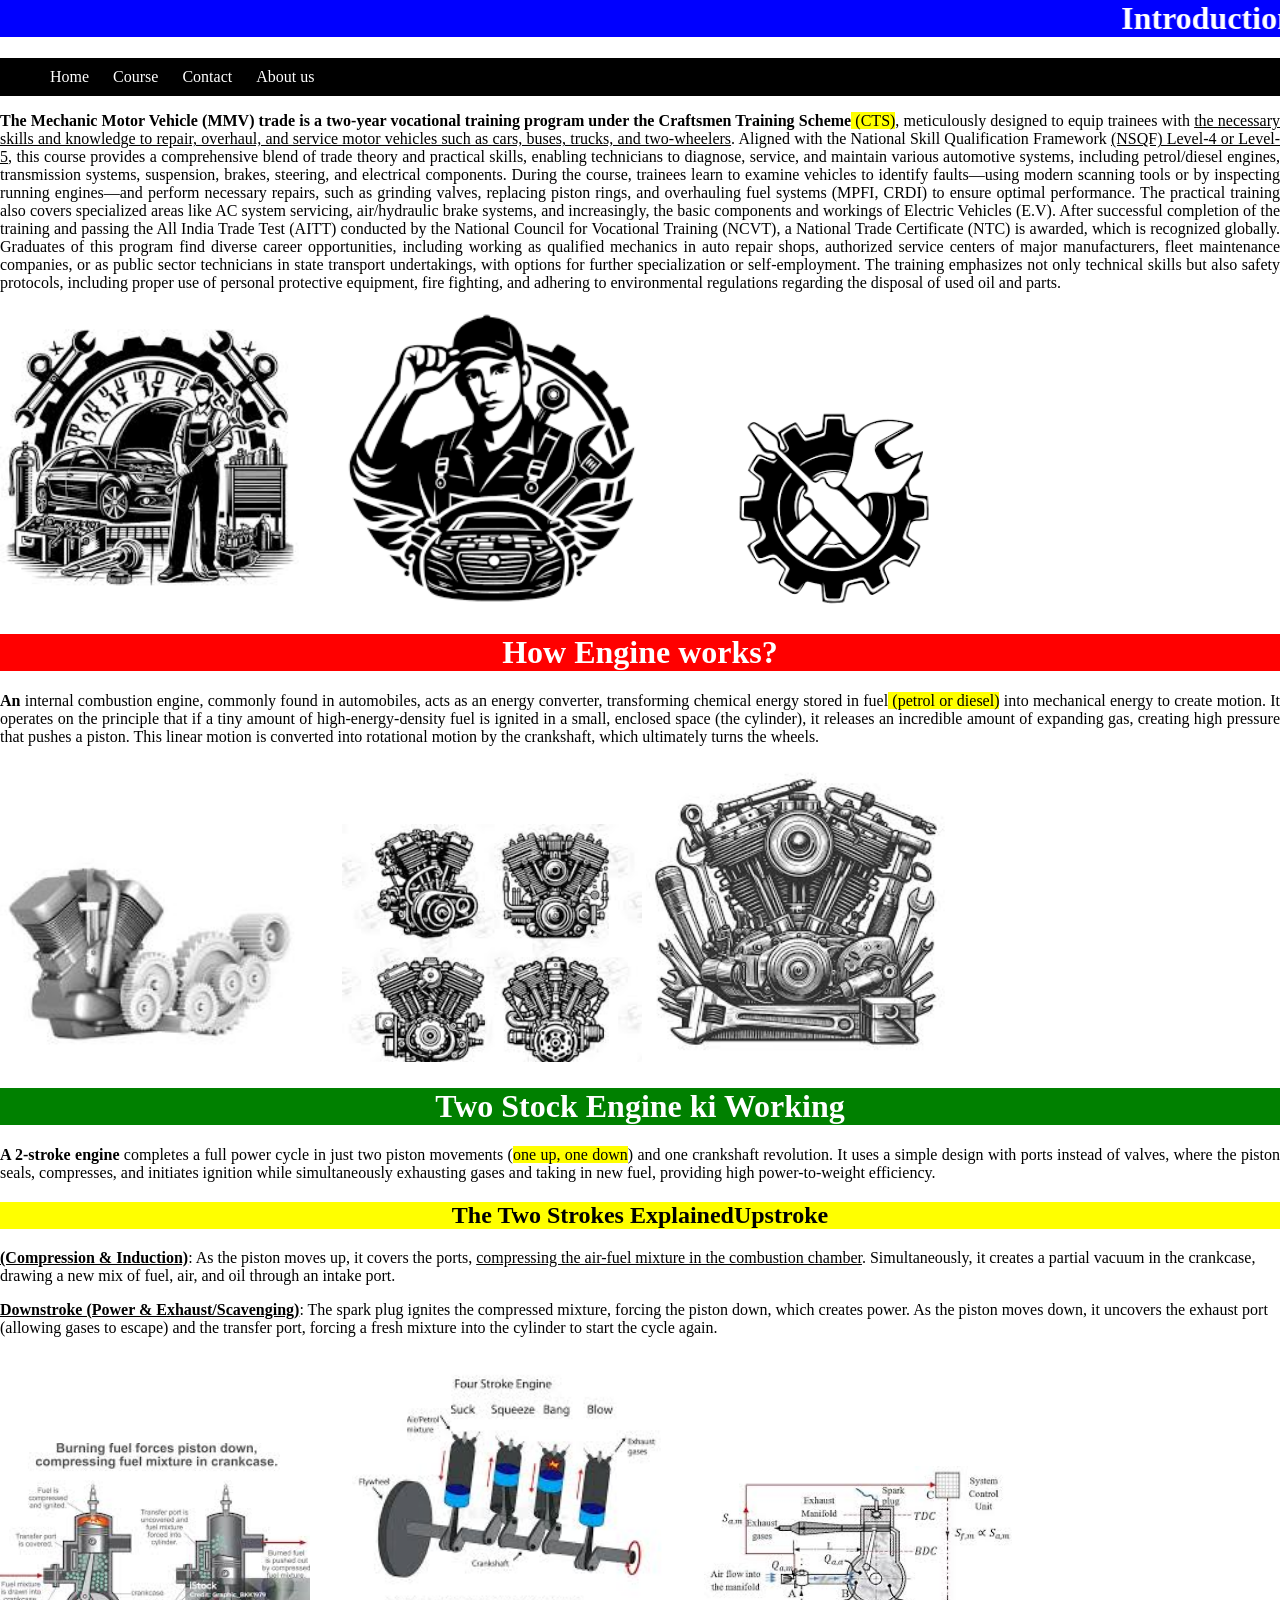
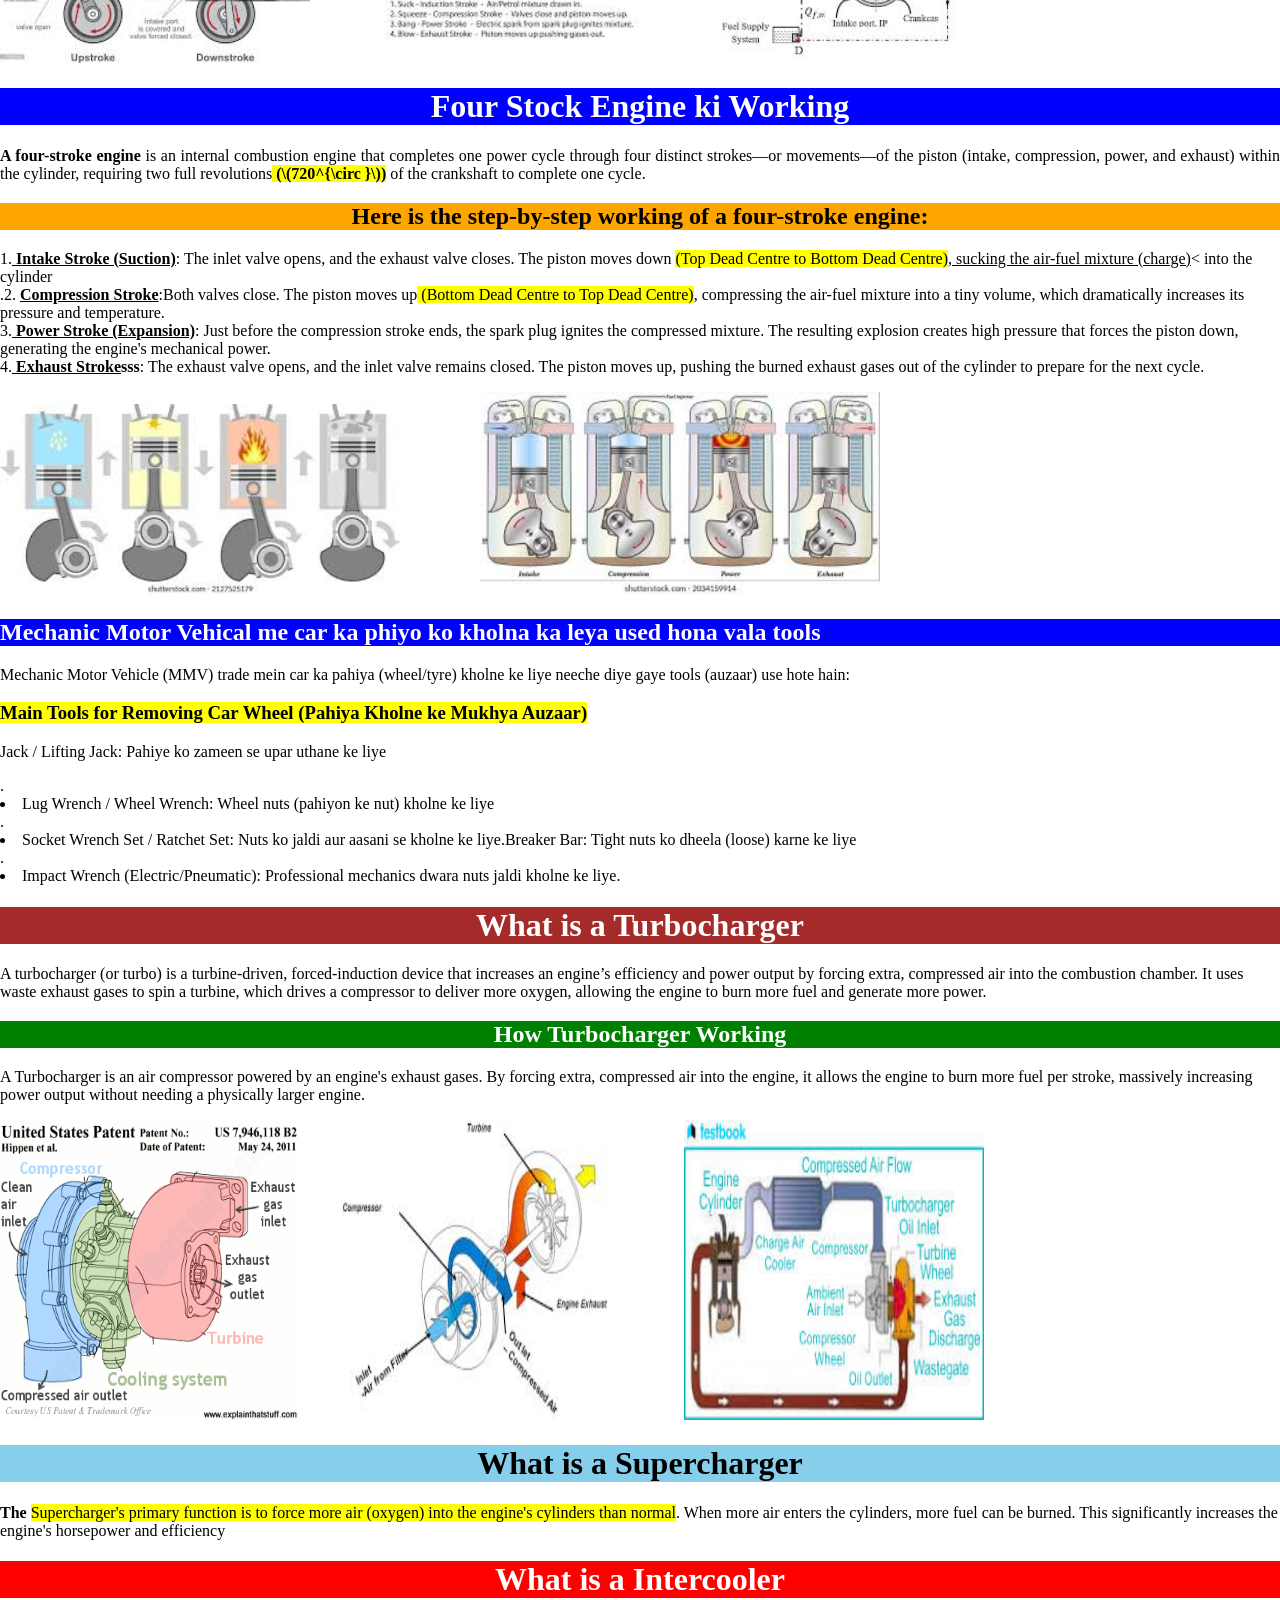
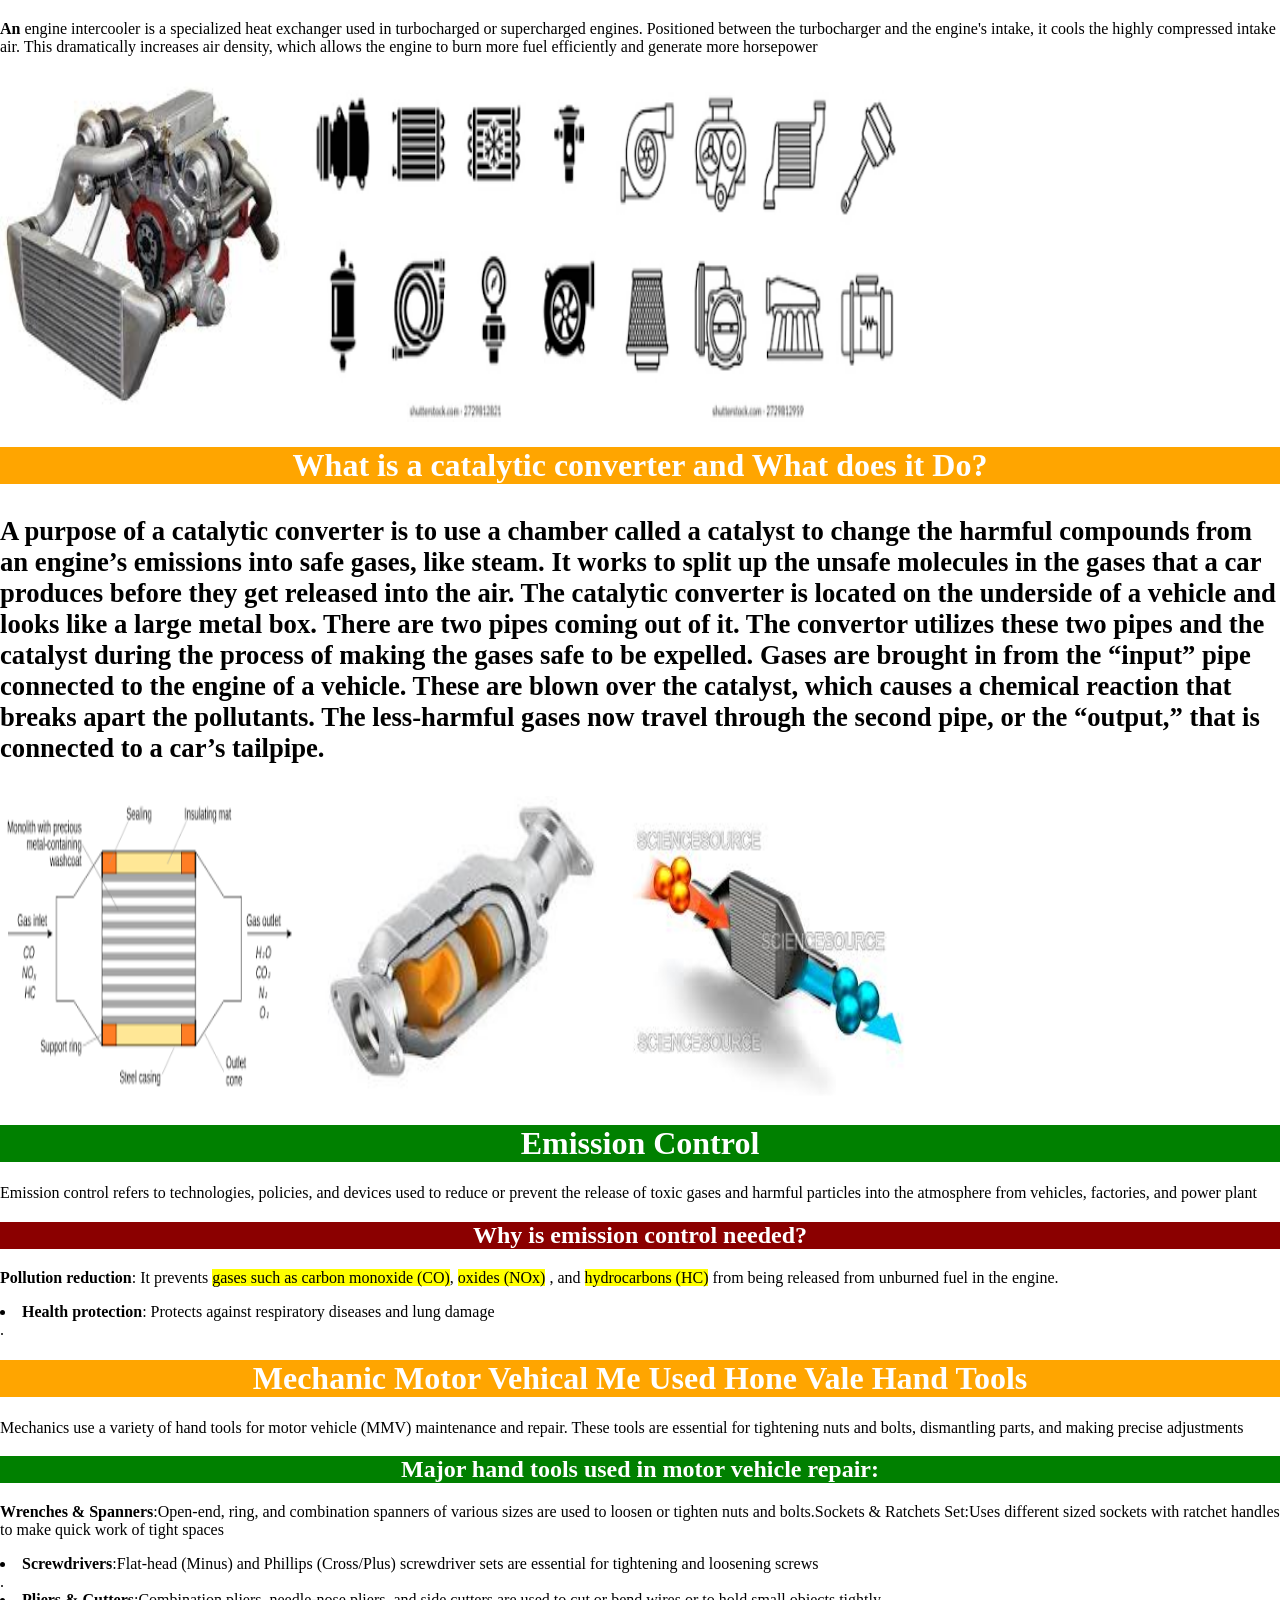
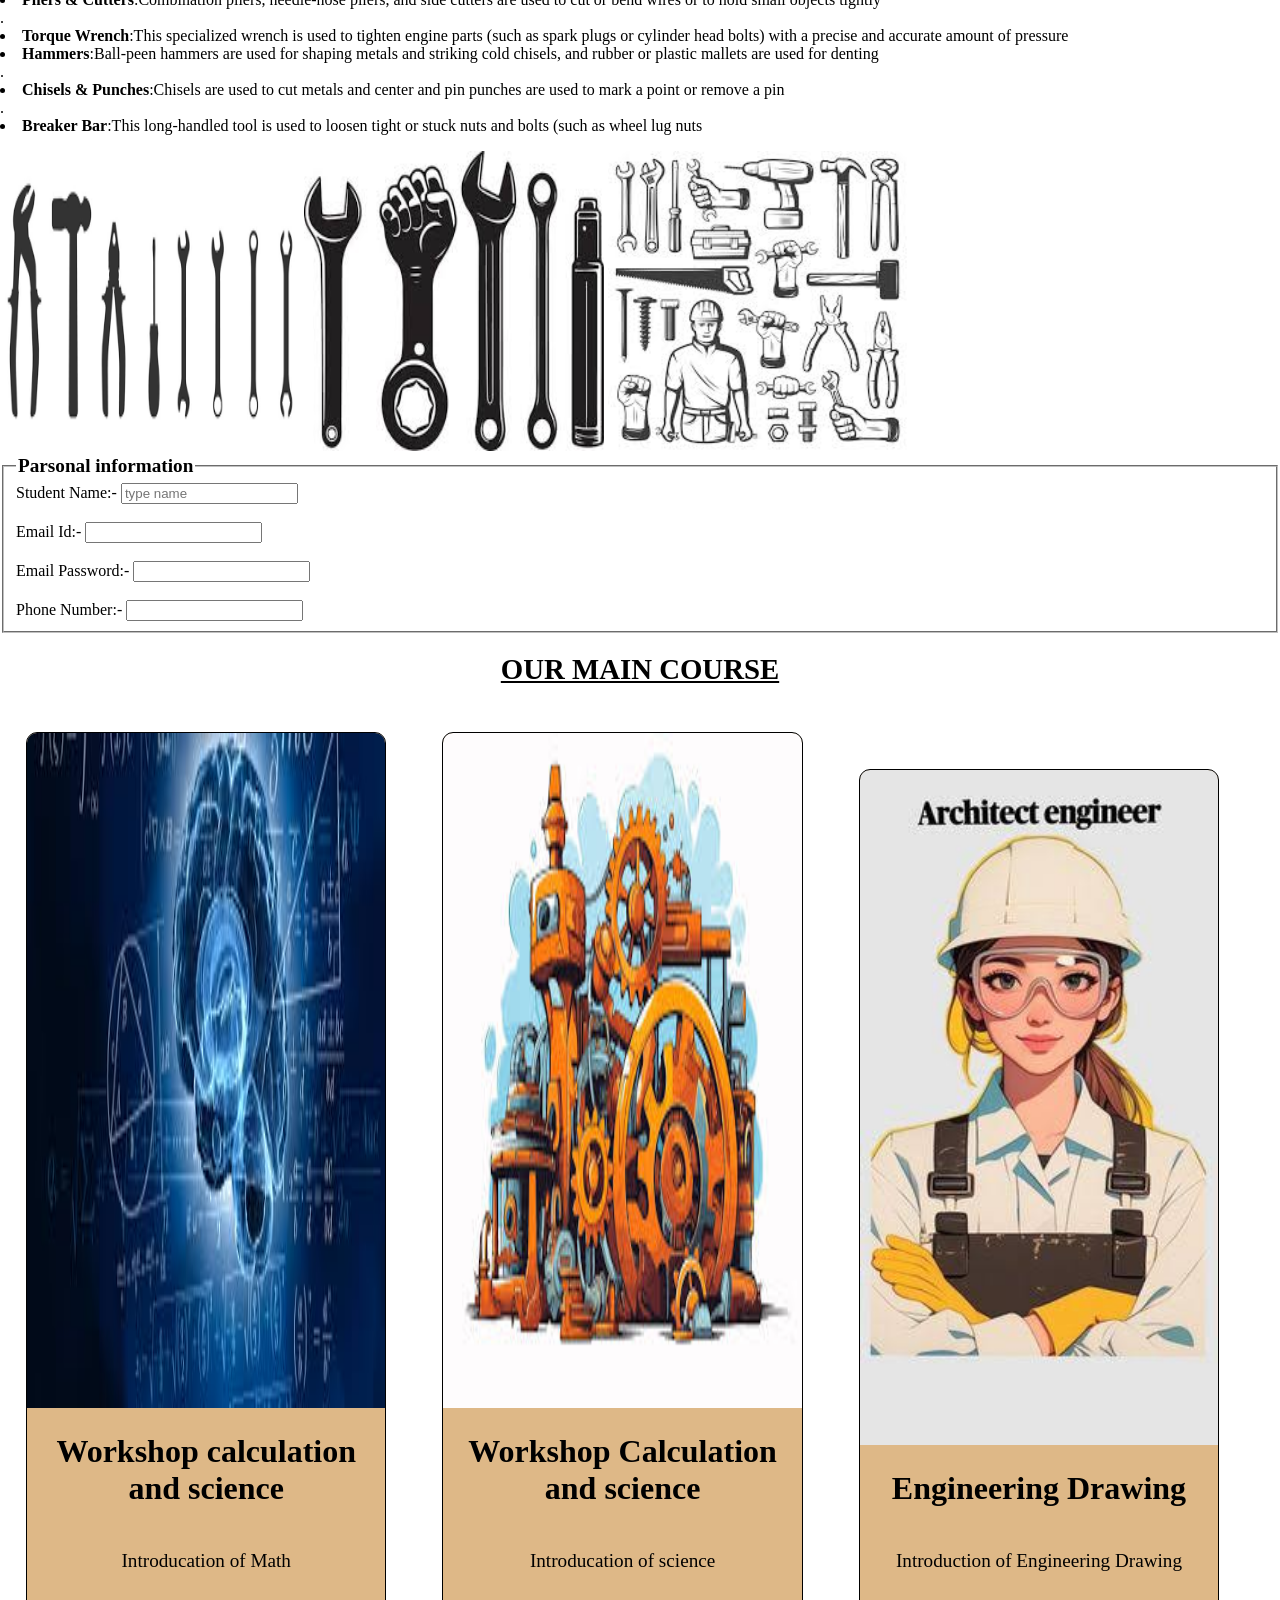
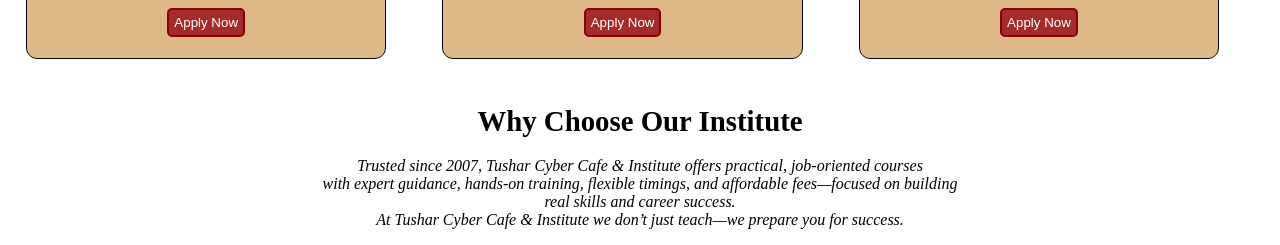
<file: index.html>
<html>
<head>
                   <title>Mechanic Motor Vehical (M.M.V)</title>

       <link rel="stylesheet" type="text/css" href="abd.css">
       <link rel="stylesheet" type="text/css" href="Rbc.css">
       
       

       

</head>
<body>
       <h1 align="center" style=" background-color:blue; color: white"><marquee>Introduction Mechanic Motor Vehical</marquee></h1>

     <ul>
         <li>Home </li>
         <li>Course
            <div class="dropdown">
                <ul>
                    <li> Spoken
                        <div class="dropdown5">
                          <ul>
                            <li> <a href="hindi.html" style="color:white; text-decoration: none;">Hindi</a></li>
                            <li><a href="english.html" style="color:white; text-decoration: none;"> English </a></li>
                              


                          </ul>  
                        </div>




                    </li>
                    <li>Workshop Calculation and Seience
                      <div class="dropdown1">
                            <ul>
                                <li> <a href="math.html" style="color: white; text-decoration: none;"> Math </a></li>
                                <li> <a href="science.html" style="color: white; text-decoration: none;"> Science</a></li>
                                
                            </ul>
                            
                        </div>
                    </li>
                    <li>Engineering Drawing
                     <div class="dropdown2">
                        <ul>
                            <li> <a href= "Drawing.html" style="color: white; text-decoration: none;"> Lines </a></li>
                            
                            
                        </ul> 
                     </div>

                    </li>
                </ul>
            </div>
        </li>
            <li>Contact
                <div class="dropdown3">
                    <ul>
                       <li><a href="contact.html" style="color :white; text-decoration: none;"> Contact</a></li>

                            </ul>
                        </div>
                    </li>
                        


            
              
        <li> <a href="about.html" style="color: white; text-decoration: none;">About us </a></li>
      </ul>

<p align="justify"><b>The Mechanic Motor Vehicle (MMV) trade is a two-year vocational training program under the Craftsmen Training Scheme</b><mark> (CTS)</mark>, meticulously designed to equip trainees with <u>the necessary skills and knowledge to repair, overhaul, and service motor vehicles such as cars, buses, trucks, and two-wheelers</u>. Aligned with the National Skill Qualification Framework <u>(NSQF) Level-4 or Level-5</u>, this course provides a comprehensive blend of trade theory and practical skills, enabling technicians to diagnose, service, and maintain various automotive systems, including petrol/diesel engines, transmission systems, suspension, brakes, steering, and electrical components. During the course, trainees learn to examine vehicles to identify faults—using modern scanning tools or by inspecting running engines—and perform necessary repairs, such as grinding valves, replacing piston rings, and overhauling fuel systems (MPFI, CRDI) to ensure optimal performance. The practical training also covers specialized areas like AC system servicing, air/hydraulic brake systems, and increasingly, the basic components and workings of Electric Vehicles (E.V). After successful completion of the training and passing the All India Trade Test (AITT) conducted by the National Council for Vocational Training (NCVT), a National Trade Certificate (NTC) is awarded, which is recognized globally. Graduates of this program find diverse career opportunities, including working as qualified mechanics in auto repair shops, authorized service centers of major manufacturers, fleet maintenance companies, or as public sector technicians in state transport undertakings, with options for further specialization or self-employment. The training emphasizes not only technical skills but also safety protocols, including proper use of personal protective equipment, fire fighting, and adhering to environmental regulations regarding the disposal of used oil and parts.</p>
      
<img src="mechanic1.jpg" hight="300px" width="300px" style="margin-lift:1cm;margin-right:1cm;">

<img src="mechanic2.png" hight="300px" width="300px" style="margin-lift:1cm;margin-right:1cm;">

<img src="mechanic3.png" higth="300px" width="300px"style="margin-lift:1cm;margin-right:1cm;">

<h1 align="center" style=" background-color: red; color:white">How Engine works?</h1>



<p align="justify"><b>An</b> internal combustion engine, commonly found in automobiles, acts as an energy converter, transforming chemical energy stored in fuel<mark> (petrol or diesel)</mark> into mechanical energy to create motion. It operates on the principle that if a tiny amount of high-energy-density fuel is ignited in a small, enclosed space (the cylinder), it releases an incredible amount of expanding gas, creating high pressure that pushes a piston. This linear motion is converted into rotational motion by the crankshaft, which ultimately turns the wheels.</p>

<img src="engine1.jpg" hight="300px" width="300px" style="margin-lift:1cm;margin-right:1cm;">

<img src="engine.jpg" hight="300px" width="300px"style="margin-lift:1cm;margine-right:1cm;">

<img src="engine3.jpg" hight="300px" width="300px"style="margin-lift:1cm;margin-right:1cm;">

<mark><h1 align="center"style="background-color: green;color:white">Two Stock Engine ki Working</h1></mark>

<p align="justify"><b>A 2-stroke engine</b> completes a full power cycle in just two piston movements (<mark>one up, one down</mark>) and one crankshaft revolution. It uses a simple design with ports instead of valves, where the piston seals, compresses, and initiates ignition while simultaneously exhausting gases and taking in new fuel, providing high power-to-weight efficiency.</p>

<h2 align="center"style="background-color:yellow; color: black"><b>The Two Strokes ExplainedUpstroke</b></h2>

<p><b> <u>(Compression & Induction)</u></b>: As the piston moves up, it covers the ports, <u>compressing the air-fuel mixture in the combustion chamber</u>. Simultaneously, it creates a partial vacuum in the crankcase, drawing a new mix of fuel, air, and oil through an intake port.</p>
<p><b><u>Downstroke (Power & Exhaust/Scavenging)</u></b>: The spark plug ignites the compressed mixture, forcing the piston down, which creates power. As the piston moves down, it uncovers the exhaust port (allowing gases to escape) and the transfer port, forcing a fresh mixture into the cylinder to start the cycle again.</p>

<img src="stock1.jpg" hight="310px" width="310px"style="margin-lift:1cm;margin-right:1cm;">

<img src="stock2.jpg" hight="310px" width="310px"style="margin-lift:1cm;margin-right:1cm;">

<img src="stock3.jpg" hight="310px" width="310px"style="margin-lift:1cm;margin-right:1cm;">

<h1 align="center" style="background-color:blue; color:white">Four Stock  Engine ki  Working</h1>

<p align="justify"><b>A four-stroke engine</b> is an internal combustion engine that completes one power cycle through four distinct strokes—or movements—of the piston (intake, compression, power, and exhaust) within the cylinder, requiring two full revolutions<b><mark> (\(720^{\circ }\))</b></mark> of the crankshaft to complete one cycle.</p>

<h2 align="center" style=" background-color:orange; color:black"><b>Here is the step-by-step working of a four-stroke engine:</b></h2>

<p>1.<b><u> Intake Stroke (Suction)</u></b>: The inlet valve opens, and the exhaust valve closes. The piston moves down <mark>(Top Dead Centre to Bottom Dead Centre)</mark>,<u> sucking the air-fuel mixture (charge)</u>< into the cylinder<br>.2.<b> <u>Compression Stroke</u></b>:Both valves close. The piston moves up<mark> (Bottom Dead Centre to Top Dead Centre)</mark>, compressing the air-fuel mixture into a tiny volume, which dramatically increases its pressure and temperature.<br>3.<b><u> Power Stroke (Expansion)</u></b>: Just before the compression stroke ends, the spark plug ignites the compressed mixture. The resulting explosion creates high pressure that forces the piston down, generating the engine's mechanical power.<br>4.<b><u> Exhaust Stroke</u>sss</b>: The exhaust valve opens, and the inlet valve remains closed. The piston moves up, pushing the burned exhaust gases out of the cylinder to prepare for the next cycle.</p>


<!--image ka bich me space dene ke liye-->


<img src="four1.jpg" hight="350px" width="400px" style="margin-lift:2cm ; margin-right:2cm">

<img src="four2.jpg" hight="350px" width="400px" style="margin-lift:2cm ; margin-right:2cm">

<h2 style="background-color:blue ; color:white";>Mechanic Motor Vehical me car ka phiyo ko kholna ka leya used hona vala tools</h2>


<p>Mechanic Motor Vehicle (MMV) trade mein car ka pahiya (wheel/tyre) kholne ke liye neeche diye gaye tools (auzaar) use hote hain:</p>
<h3><mark>Main Tools for Removing Car Wheel (Pahiya Kholne ke Mukhya Auzaar)</mark></h3>

<p>Jack / Lifting Jack: Pahiye ko zameen se upar uthane ke liye</p>.
<br><li>Lug Wrench / Wheel Wrench: Wheel nuts (pahiyon ke nut) kholne ke liye</li>.<li>Socket Wrench Set / Ratchet Set: Nuts ko jaldi aur aasani se kholne ke liye.Breaker Bar: Tight nuts ko dheela (loose) karne ke liye</li>.<li>Impact Wrench (Electric/Pneumatic): Professional mechanics dwara nuts jaldi kholne ke liye.</li>


<h1 align="center"style="background-color:brown; color:white";> What is a Turbocharger</h1>

<p>A turbocharger (or turbo) is a turbine-driven, forced-induction device that increases an engine’s efficiency and power output by forcing extra, compressed air into the combustion chamber. It uses waste exhaust gases to spin a turbine, which drives a compressor to deliver more oxygen, allowing the engine to burn more fuel and generate more power.</p>

<h2 align="center" style="background-color:green; color:white";> How Turbocharger Working </h2>

<p>A Turbocharger is an air compressor powered by an engine's exhaust gases. By forcing extra, compressed air into the engine, it allows the engine to burn more fuel per stroke, massively increasing power output without needing a physically larger engine.</p>

<img src="tarbo1.png" height="300px"width="300px" style="margin-lift:1cm; margin-right:1cm;">

<img src="tarbo2.jpg" height="300px" width="300px" style="margin-lift:1cm; margin-right:1cm;">

<img src="tarbo3.jpg"height="300px"width="300px"  style="margin-lift:1cm;margin-right:1cm;">

<h1 align="center" style="background-color:skyblue;color:black;"> What is a Supercharger</h1>

<p><b>The</b> <mark>Supercharger's primary function is to force more air (oxygen) into the engine's cylinders than normal</mark>. When more air enters the cylinders, more fuel can be burned. This significantly increases the engine's horsepower and efficiency</p>



                   <h1 align="center" style=" background-color:red; color:white";> What is a Intercooler </h1>
                    <p><b>An </b>engine intercooler is a specialized heat exchanger used in turbocharged or supercharged engines. Positioned between the turbocharger and the engine's intake, it cools the highly compressed intake air. This dramatically increases air density, which allows the engine to burn more fuel efficiently and generate more horsepower</P>
<img src="inter1.jpg" height="350px" width="300px" style ="margen-left:3cm; margen-right:3cm;">

<img src="inter3.png" height="350px" width="300px" style="margen-left:3cm; margen-right:3cm;">

<img src="inter4.png" height="350px" width="300px" style="margen-left:3cm;margen-right:3cm;">

<h1 align="center" style="background-color:orange; color:white;">What is a catalytic converter and What does it Do?<h1>

<p><small>A purpose of a catalytic converter is to use a chamber called a catalyst to change the harmful compounds from an engine’s emissions into safe gases, like steam. It works to split up the unsafe molecules in the gases that a car produces before they get released into the air.

The catalytic converter is located on the underside of a vehicle and looks like a large metal box. There are two pipes coming out of it. The convertor utilizes these two pipes and the catalyst during the process of making the gases safe to be expelled.

Gases are brought in from the “input” pipe connected to the engine of a vehicle. These are blown over the catalyst, which causes a chemical reaction that breaks apart the pollutants. The less-harmful gases now travel through the second pipe, or the “output,” that is connected to a car’s tailpipe.</small></p>
<img src="catal4.png" height="300px" width="300px" style="margen-left:3cm; margen-right:3cm;">

<img src="catal2.jpg" height="300px" width="300px" style="margen-left:3cm; margen-right:3cm;">

<img src="catal3.jpg" height="300px" width="300px" style="margen-left:3cm; margen-right:3cm;">

<h1 align="center" style="background-color:green; color: white;"> Emission Control</h1>

<p>Emission control refers to technologies, policies, and devices used to reduce or prevent the release of toxic gases and harmful particles into the atmosphere from vehicles, factories, and power plant</p>
<h2 align="center" style="background-color: darkred; color: white;">Why is emission control needed?</h2>

<p> 
<b>Pollution reduction</b>: It prevents <mark> gases such as carbon monoxide (CO)</mark>, <mark> oxides (NOx)</mark> , and <mark> hydrocarbons (HC)</mark> from being released from unburned fuel in the engine.<li><b>Health protection</b>: Protects against respiratory diseases and lung damage</li>.</p>

<h1 align="center" style="background-color:orange; color: white;">Mechanic Motor Vehical Me Used Hone Vale Hand Tools</h1>

<p>Mechanics use a variety of hand tools for motor vehicle (MMV) maintenance and repair. These tools are essential for tightening nuts and bolts, dismantling parts, and making precise adjustments</p>

<h2 align="center" style="background-color:green; color: white;">Major hand tools used in motor vehicle repair:</h2>

<p>
<b>Wrenches & Spanners</b>:Open-end, ring, and combination spanners of various sizes are used to loosen or tighten nuts and bolts.Sockets & Ratchets Set:Uses different sized sockets with ratchet handles to make quick work of tight spaces
<li><b>Screwdrivers</b>:Flat-head (Minus) and Phillips (Cross/Plus) screwdriver sets are essential for tightening and loosening screws</li>.
<li><b>Pliers & Cutters</b>:Combination pliers, needle-nose pliers, and side cutters are used to cut or bend wires or to hold small objects tightly</li>.
<li><b>Torque Wrench</b>:This specialized wrench is used to tighten engine parts (such as spark plugs or cylinder head bolts) with a precise and accurate amount of pressure</li>
<li><b>Hammers</b>:Ball-peen hammers are used for shaping metals and striking cold chisels, and rubber or plastic mallets are used for denting</li>.
<li><b>Chisels & Punches</b>:Chisels are used to cut metals and center and pin punches are used to mark a point or remove a pin</li>.
<li><b>Breaker Bar</b>:This long-handled tool is used to loosen tight or stuck nuts and bolts (such as wheel lug nuts</li>
</p>
<img src="tool1.png" height="300px" width="300px" style="margen-left:3cm; margen-right:3cm">


<img src="tool2.jpg" height="300px" width="300px" style="margen-left:3cm; margen-right:3cm">

<img src="tool3.jpg" height="300px" width="300px" style="margen-left:3cm; margen-right:3cm">


  <form>

    <fieldset>
        
        <legend><b><big> Parsonal information</big></b></legend>
        Student Name:-
    <input type="text" name="Student Name"  placeholder="type name"><br><br>
        Email Id:- 
    <input type="email" name=" Student email"><br><br>
        Email Password:-
    <input type="Password" name=" email Password"><br><br>
        Phone Number:-
    <input type="number" name="contact number">

    </fieldset>
    
   </form>

      <h2 align="center"><big> <u>OUR MAIN COURSE</u></big></h2>
  <div class="Cards">
        <div>
          <div class="image">
            <img src="calculation1.jpg">
          </div>
                <div class="title">
                  <h1>Workshop calculation  and science</h1>
              </div>
                    <div class="des">
                <p><big> Introducation of Math</big></p>
            <button> <a href="math.html" target="blank" style="color: white; text-decoration: none;" > Apply Now </a></button>
        
                  </div>
                 </div>
          </div>

      
     

<!--commnet--> 
      
      
      <div class="Cards">
          <div class="image">
            <img src="science2.jpg">
          </div>
                <div class="title">
                  <h1>Workshop Calculation and science</h1>
              </div>
                    <div class="des">
                    <p><big>Introducation of   science</big></p>

                    <!--basic page-->

                <button><a href="science.html" target="blank"style="color: white; text-decoration: none;" >Apply Now</a> </button>
        
                    </div>
        
          </div>
      </div>



<!--comment-->



      <div class="Cards">
          <div class="image">
            <img src="Drawing1.jpg">
          </div>
                <div class="title">
                  <h1>Engineering Drawing</h1>
              </div>
                    <div class="des">
                <p><big>Introduction of Engineering Drawing</big></p>
            <button><a href="Drawing.html" target="blank"style="color: white; text-decoration: none;" >Apply Now</a></button>
        
                </div>
          </div>
      </div>
  

            <h2 align="center"><big>Why Choose Our Institute</big></h2>
              <p align="center"><i>Trusted since 2007, Tushar Cyber Cafe & Institute offers practical, job-oriented courses <br>with expert guidance, hands-on training, flexible timings, and affordable fees—focused on building <br>real skills and career success.
                  <br>
        At Tushar Cyber Cafe & Institute

         we don’t just teach—we prepare you for success.
</i>
</p> 








</body>

</html>
</file>
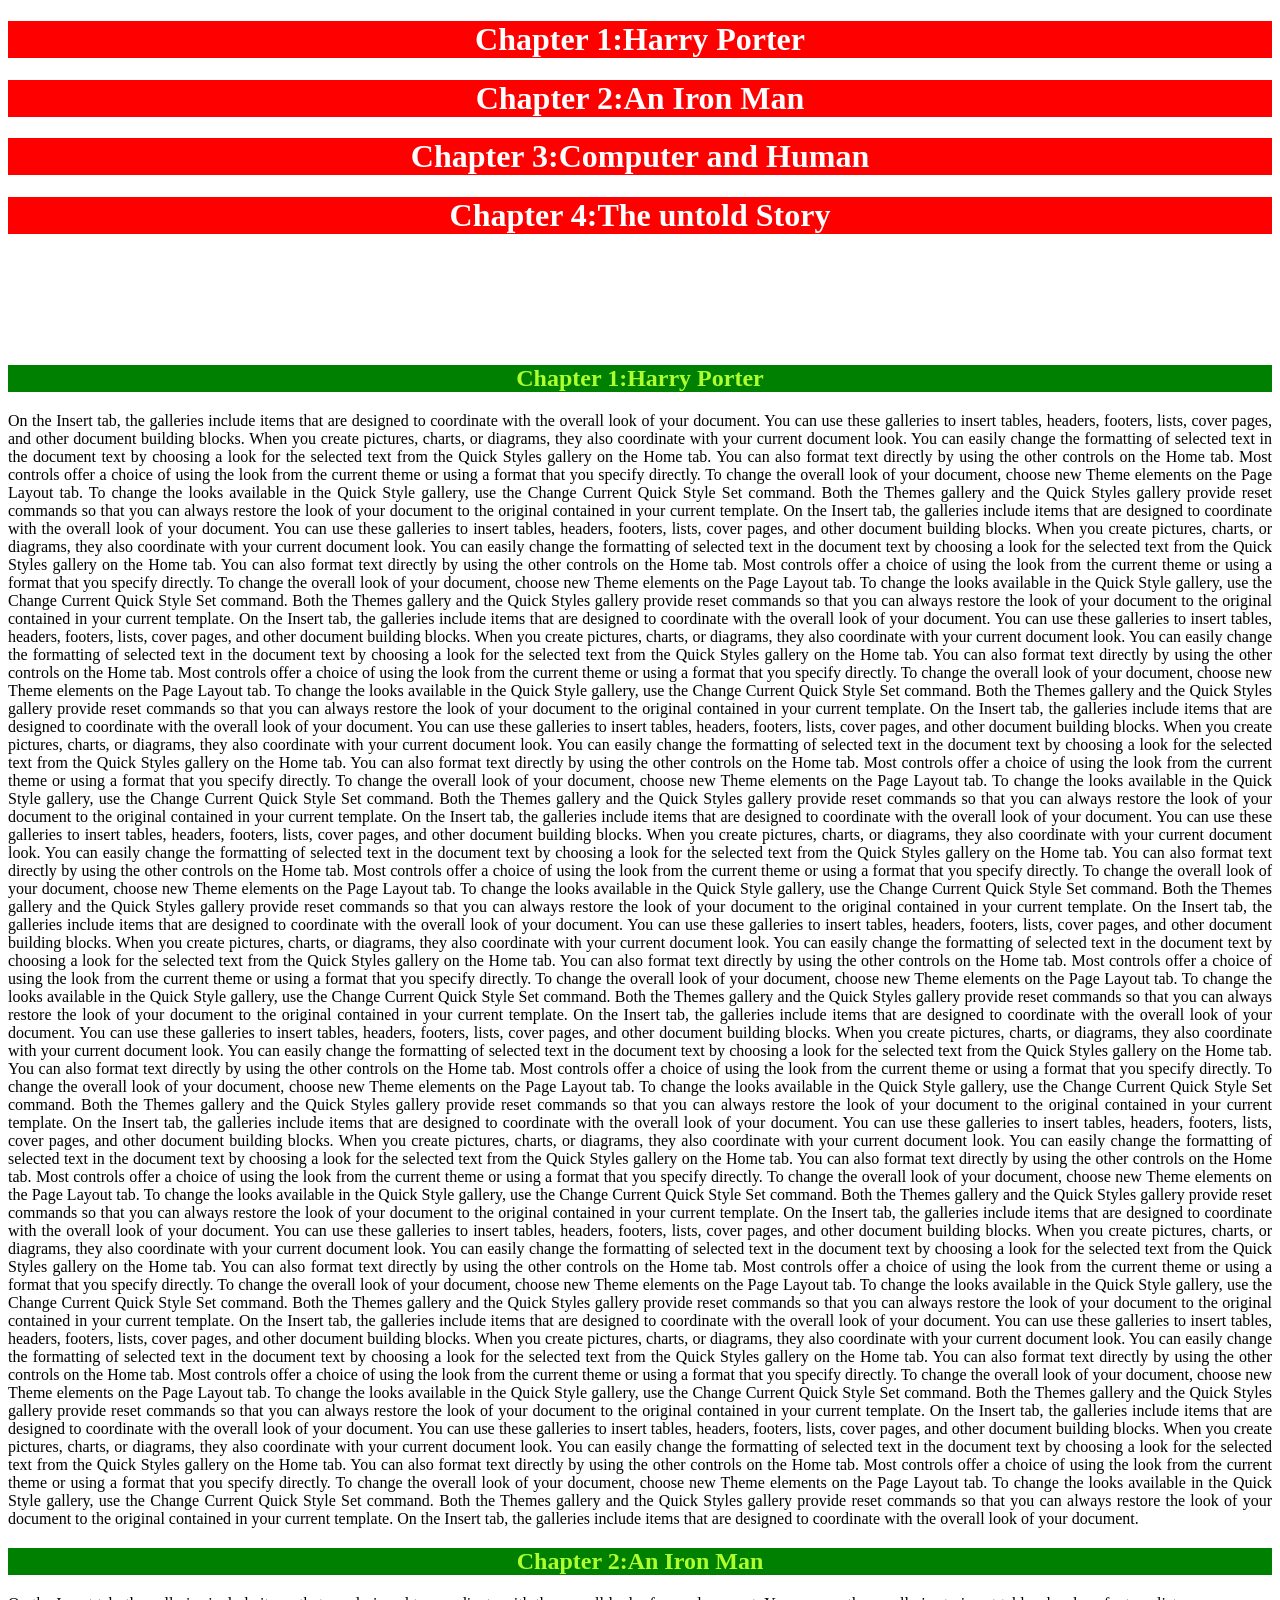
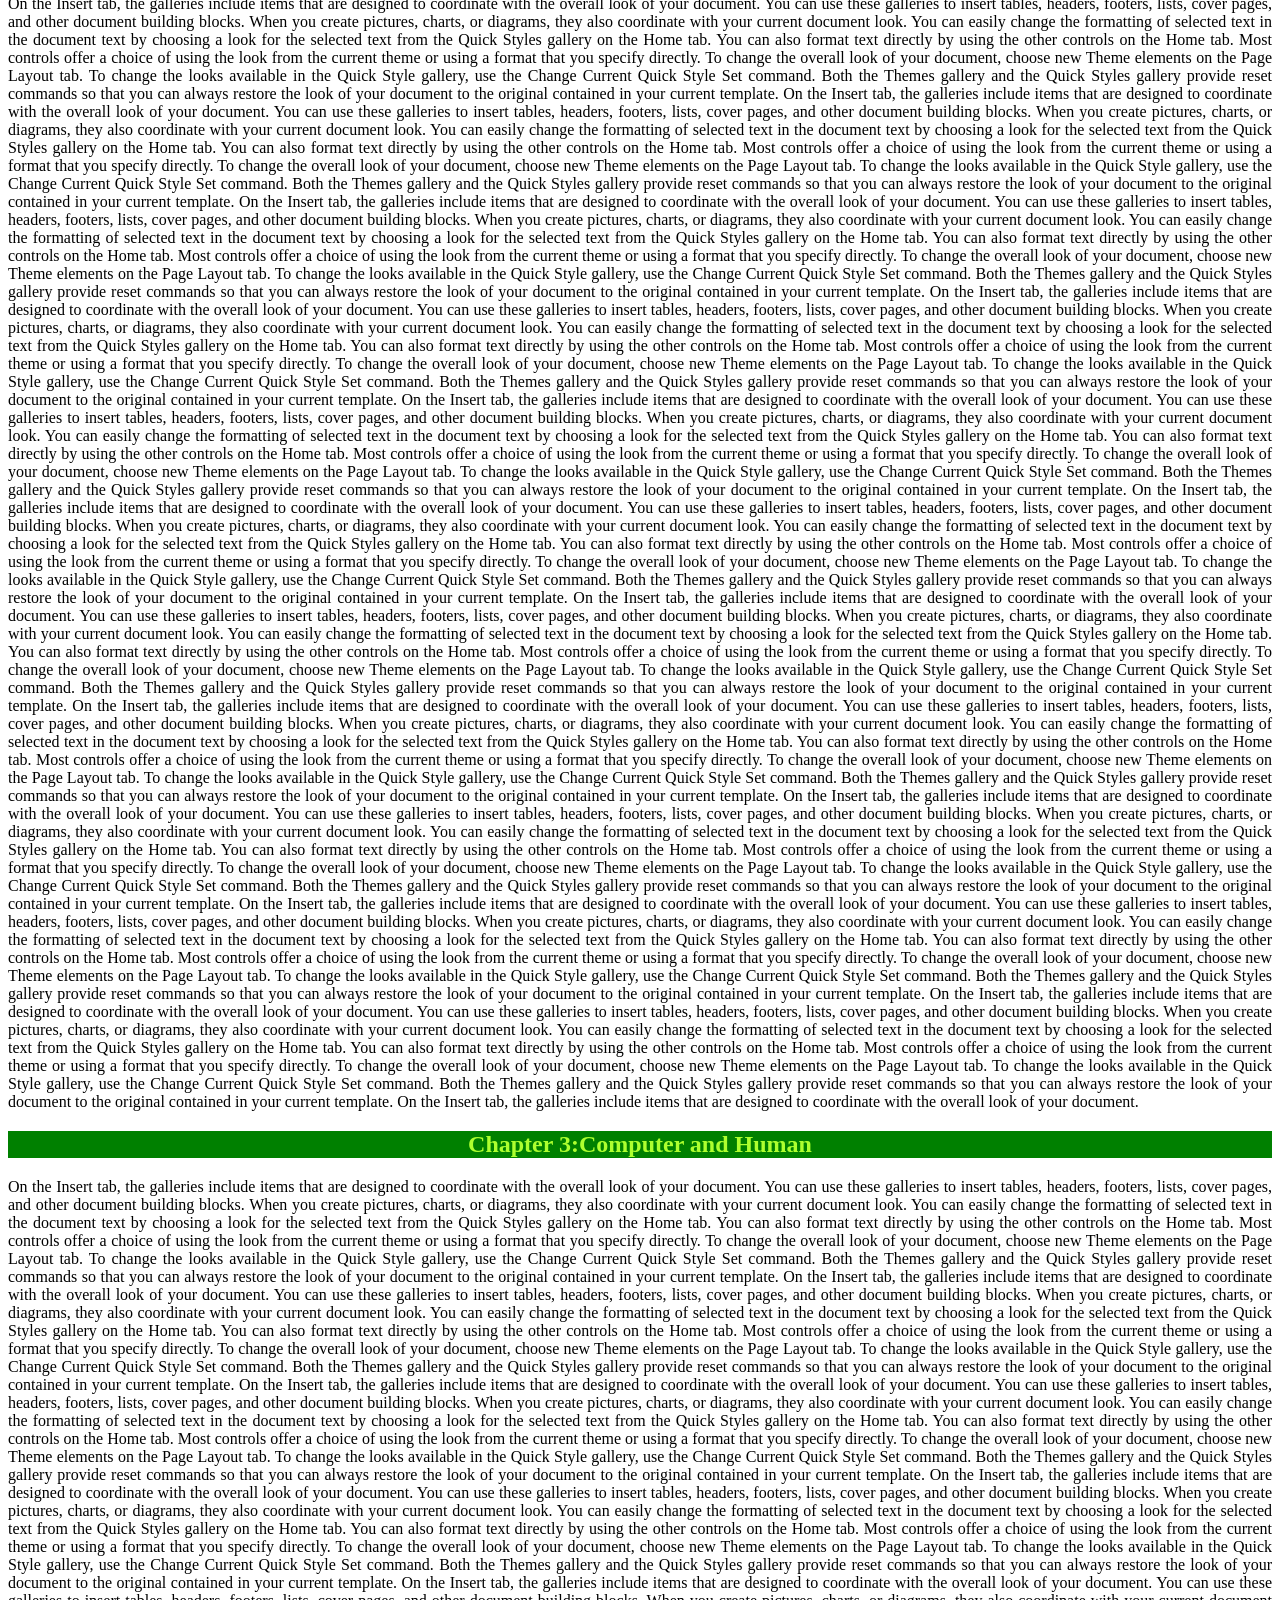
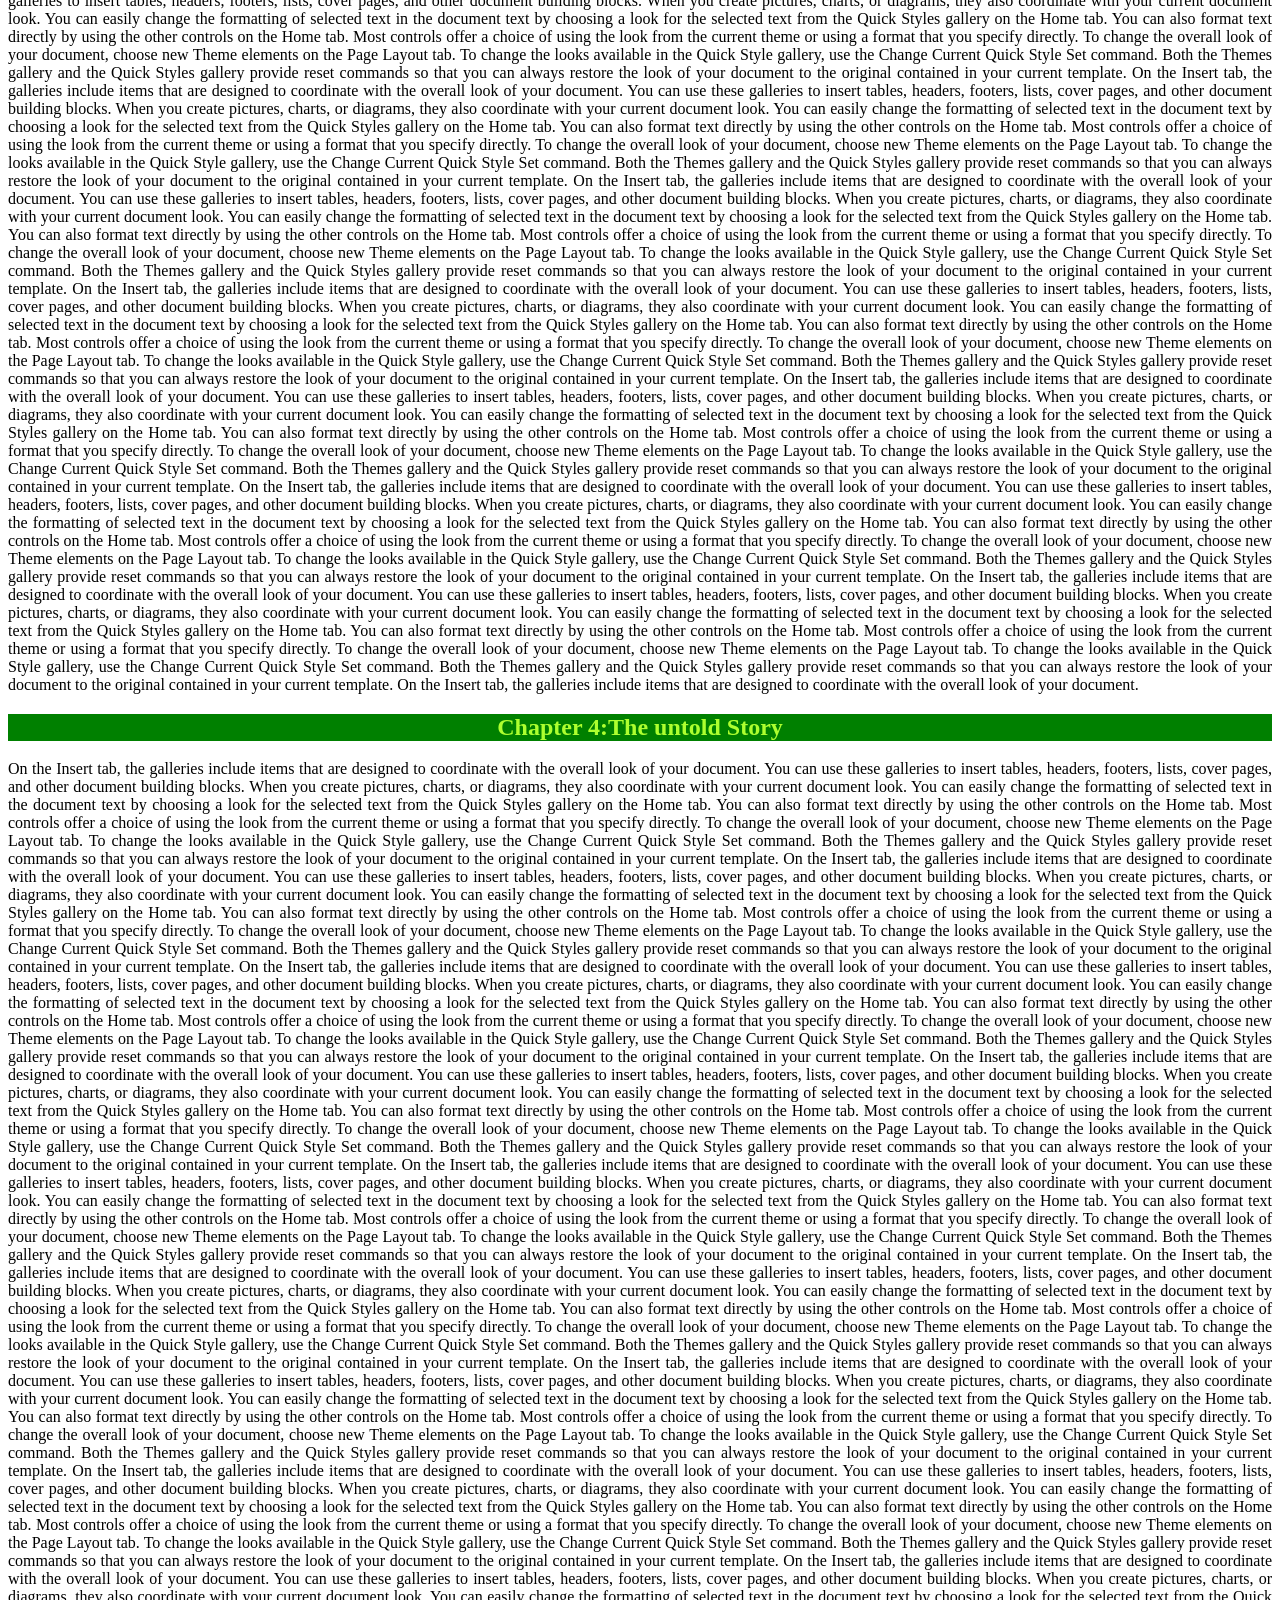
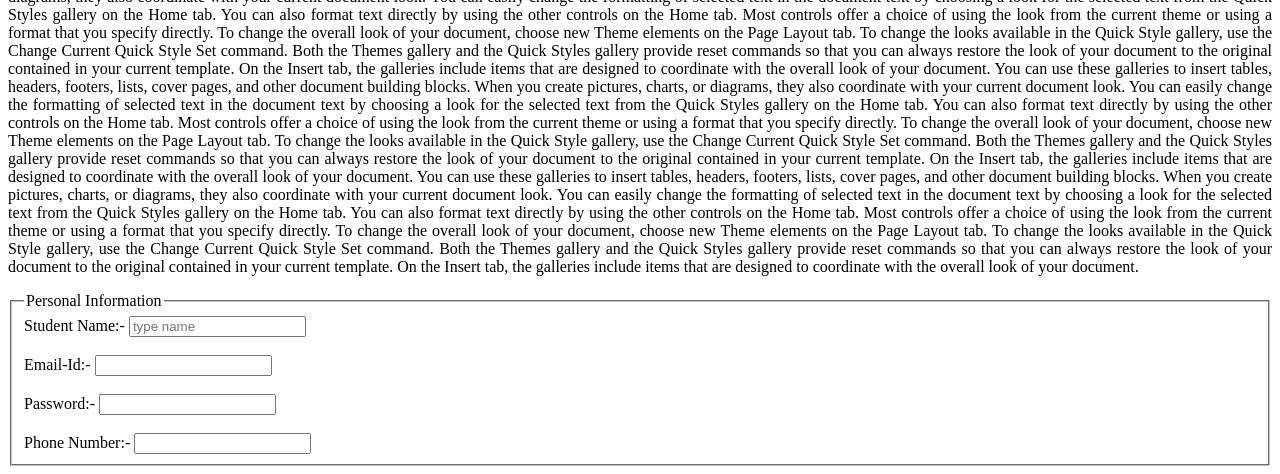
<file: A rajpoot.html>
<!DOCTYPE html>
<html>
<head>
	<meta charset="utf-8">
	<meta name="viewport" content="width=device-width, initial-scale=1">
	<title>Mechanic Motor Vehical</title>
	<style>

		h1{ background-color: red;
			color: white;
			text-align: center;
          }

          h2{ background-color:green;
          	color: greenyellow;
          	text-align: center;

          }
		p{
			text-align: justify;

		}
		a{

			text-decoration: none;
		}
	</style>
</head>
<body>              
	        <a href="#Chapter1">
	<h1> Chapter 1:Harry Porter</h1>
	                    </a>
	                <a href="#Chapter2">
	<h1> Chapter 2:An Iron Man</h1>
	                   </a>
	                  <a href="#Chapter3">
	<h1> Chapter 3:Computer and Human</h1>
	                   </a>
                         <a href="#Chapter4">
	<h1> Chapter 4:The untold Story</h1>
                         </a>
	<br>
	<br>
	<br>
	<br>
	<br>

	<h2 id="Chapter1">Chapter 1:Harry Porter </h2>
	<p>On the Insert tab, the galleries include items that are designed to coordinate with the overall look of your document. You can use these galleries to insert tables, headers, footers, lists, cover pages, and other document building blocks. When you create pictures, charts, or diagrams, they also coordinate with your current document look. You can easily change the formatting of selected text in the document text by choosing a look for the selected text from the Quick Styles gallery on the Home tab. You can also format text directly by using the other controls on the Home tab. Most controls offer a choice of using the look from the current theme or using a format that you specify directly. To change the overall look of your document, choose new Theme elements on the Page Layout tab. To change the looks available in the Quick Style gallery, use the Change Current Quick Style Set command. Both the Themes gallery and the Quick Styles gallery provide reset commands so that you can always restore the look of your document to the original contained in your current template. On the Insert tab, the galleries include items that are designed to coordinate with the overall look of your document.
You can use these galleries to insert tables, headers, footers, lists, cover pages, and other document building blocks. When you create pictures, charts, or diagrams, they also coordinate with your current document look. You can easily change the formatting of selected text in the document text by choosing a look for the selected text from the Quick Styles gallery on the Home tab. You can also format text directly by using the other controls on the Home tab. Most controls offer a choice of using the look from the current theme or using a format that you specify directly. To change the overall look of your document, choose new Theme elements on the Page Layout tab. To change the looks available in the Quick Style gallery, use the Change Current Quick Style Set command. Both the Themes gallery and the Quick Styles gallery provide reset commands so that you can always restore the look of your document to the original contained in your current template. On the Insert tab, the galleries include items that are designed to coordinate with the overall look of your document. You can use these galleries to insert tables, headers, footers, lists, cover pages, and other document building blocks.
When you create pictures, charts, or diagrams, they also coordinate with your current document look. You can easily change the formatting of selected text in the document text by choosing a look for the selected text from the Quick Styles gallery on the Home tab. You can also format text directly by using the other controls on the Home tab. Most controls offer a choice of using the look from the current theme or using a format that you specify directly. To change the overall look of your document, choose new Theme elements on the Page Layout tab. To change the looks available in the Quick Style gallery, use the Change Current Quick Style Set command. Both the Themes gallery and the Quick Styles gallery provide reset commands so that you can always restore the look of your document to the original contained in your current template. On the Insert tab, the galleries include items that are designed to coordinate with the overall look of your document. You can use these galleries to insert tables, headers, footers, lists, cover pages, and other document building blocks. When you create pictures, charts, or diagrams, they also coordinate with your current document look.
You can easily change the formatting of selected text in the document text by choosing a look for the selected text from the Quick Styles gallery on the Home tab. You can also format text directly by using the other controls on the Home tab. Most controls offer a choice of using the look from the current theme or using a format that you specify directly. To change the overall look of your document, choose new Theme elements on the Page Layout tab. To change the looks available in the Quick Style gallery, use the Change Current Quick Style Set command. Both the Themes gallery and the Quick Styles gallery provide reset commands so that you can always restore the look of your document to the original contained in your current template. On the Insert tab, the galleries include items that are designed to coordinate with the overall look of your document. You can use these galleries to insert tables, headers, footers, lists, cover pages, and other document building blocks. When you create pictures, charts, or diagrams, they also coordinate with your current document look. You can easily change the formatting of selected text in the document text by choosing a look for the selected text from the Quick Styles gallery on the Home tab.
You can also format text directly by using the other controls on the Home tab. Most controls offer a choice of using the look from the current theme or using a format that you specify directly. To change the overall look of your document, choose new Theme elements on the Page Layout tab. To change the looks available in the Quick Style gallery, use the Change Current Quick Style Set command. Both the Themes gallery and the Quick Styles gallery provide reset commands so that you can always restore the look of your document to the original contained in your current template. On the Insert tab, the galleries include items that are designed to coordinate with the overall look of your document. You can use these galleries to insert tables, headers, footers, lists, cover pages, and other document building blocks. When you create pictures, charts, or diagrams, they also coordinate with your current document look. You can easily change the formatting of selected text in the document text by choosing a look for the selected text from the Quick Styles gallery on the Home tab. You can also format text directly by using the other controls on the Home tab.
Most controls offer a choice of using the look from the current theme or using a format that you specify directly. To change the overall look of your document, choose new Theme elements on the Page Layout tab. To change the looks available in the Quick Style gallery, use the Change Current Quick Style Set command. Both the Themes gallery and the Quick Styles gallery provide reset commands so that you can always restore the look of your document to the original contained in your current template. On the Insert tab, the galleries include items that are designed to coordinate with the overall look of your document. You can use these galleries to insert tables, headers, footers, lists, cover pages, and other document building blocks. When you create pictures, charts, or diagrams, they also coordinate with your current document look. You can easily change the formatting of selected text in the document text by choosing a look for the selected text from the Quick Styles gallery on the Home tab. You can also format text directly by using the other controls on the Home tab. Most controls offer a choice of using the look from the current theme or using a format that you specify directly.
To change the overall look of your document, choose new Theme elements on the Page Layout tab. To change the looks available in the Quick Style gallery, use the Change Current Quick Style Set command. Both the Themes gallery and the Quick Styles gallery provide reset commands so that you can always restore the look of your document to the original contained in your current template. On the Insert tab, the galleries include items that are designed to coordinate with the overall look of your document. You can use these galleries to insert tables, headers, footers, lists, cover pages, and other document building blocks. When you create pictures, charts, or diagrams, they also coordinate with your current document look. You can easily change the formatting of selected text in the document text by choosing a look for the selected text from the Quick Styles gallery on the Home tab. You can also format text directly by using the other controls on the Home tab. Most controls offer a choice of using the look from the current theme or using a format that you specify directly. To change the overall look of your document, choose new Theme elements on the Page Layout tab.
To change the looks available in the Quick Style gallery, use the Change Current Quick Style Set command. Both the Themes gallery and the Quick Styles gallery provide reset commands so that you can always restore the look of your document to the original contained in your current template. On the Insert tab, the galleries include items that are designed to coordinate with the overall look of your document. You can use these galleries to insert tables, headers, footers, lists, cover pages, and other document building blocks. When you create pictures, charts, or diagrams, they also coordinate with your current document look. You can easily change the formatting of selected text in the document text by choosing a look for the selected text from the Quick Styles gallery on the Home tab. You can also format text directly by using the other controls on the Home tab. Most controls offer a choice of using the look from the current theme or using a format that you specify directly. To change the overall look of your document, choose new Theme elements on the Page Layout tab. To change the looks available in the Quick Style gallery, use the Change Current Quick Style Set command.
Both the Themes gallery and the Quick Styles gallery provide reset commands so that you can always restore the look of your document to the original contained in your current template. On the Insert tab, the galleries include items that are designed to coordinate with the overall look of your document. You can use these galleries to insert tables, headers, footers, lists, cover pages, and other document building blocks. When you create pictures, charts, or diagrams, they also coordinate with your current document look. You can easily change the formatting of selected text in the document text by choosing a look for the selected text from the Quick Styles gallery on the Home tab. You can also format text directly by using the other controls on the Home tab. Most controls offer a choice of using the look from the current theme or using a format that you specify directly. To change the overall look of your document, choose new Theme elements on the Page Layout tab. To change the looks available in the Quick Style gallery, use the Change Current Quick Style Set command. Both the Themes gallery and the Quick Styles gallery provide reset commands so that you can always restore the look of your document to the original contained in your current template.
On the Insert tab, the galleries include items that are designed to coordinate with the overall look of your document. You can use these galleries to insert tables, headers, footers, lists, cover pages, and other document building blocks. When you create pictures, charts, or diagrams, they also coordinate with your current document look. You can easily change the formatting of selected text in the document text by choosing a look for the selected text from the Quick Styles gallery on the Home tab. You can also format text directly by using the other controls on the Home tab. Most controls offer a choice of using the look from the current theme or using a format that you specify directly. To change the overall look of your document, choose new Theme elements on the Page Layout tab. To change the looks available in the Quick Style gallery, use the Change Current Quick Style Set command. Both the Themes gallery and the Quick Styles gallery provide reset commands so that you can always restore the look of your document to the original contained in your current template. On the Insert tab, the galleries include items that are designed to coordinate with the overall look of your document.

</p>

   <h2 id="Chapter2">Chapter 2:An Iron Man</h2>

   <p>On the Insert tab, the galleries include items that are designed to coordinate with the overall look of your document. You can use these galleries to insert tables, headers, footers, lists, cover pages, and other document building blocks. When you create pictures, charts, or diagrams, they also coordinate with your current document look. You can easily change the formatting of selected text in the document text by choosing a look for the selected text from the Quick Styles gallery on the Home tab. You can also format text directly by using the other controls on the Home tab. Most controls offer a choice of using the look from the current theme or using a format that you specify directly. To change the overall look of your document, choose new Theme elements on the Page Layout tab. To change the looks available in the Quick Style gallery, use the Change Current Quick Style Set command. Both the Themes gallery and the Quick Styles gallery provide reset commands so that you can always restore the look of your document to the original contained in your current template. On the Insert tab, the galleries include items that are designed to coordinate with the overall look of your document.
You can use these galleries to insert tables, headers, footers, lists, cover pages, and other document building blocks. When you create pictures, charts, or diagrams, they also coordinate with your current document look. You can easily change the formatting of selected text in the document text by choosing a look for the selected text from the Quick Styles gallery on the Home tab. You can also format text directly by using the other controls on the Home tab. Most controls offer a choice of using the look from the current theme or using a format that you specify directly. To change the overall look of your document, choose new Theme elements on the Page Layout tab. To change the looks available in the Quick Style gallery, use the Change Current Quick Style Set command. Both the Themes gallery and the Quick Styles gallery provide reset commands so that you can always restore the look of your document to the original contained in your current template. On the Insert tab, the galleries include items that are designed to coordinate with the overall look of your document. You can use these galleries to insert tables, headers, footers, lists, cover pages, and other document building blocks.
When you create pictures, charts, or diagrams, they also coordinate with your current document look. You can easily change the formatting of selected text in the document text by choosing a look for the selected text from the Quick Styles gallery on the Home tab. You can also format text directly by using the other controls on the Home tab. Most controls offer a choice of using the look from the current theme or using a format that you specify directly. To change the overall look of your document, choose new Theme elements on the Page Layout tab. To change the looks available in the Quick Style gallery, use the Change Current Quick Style Set command. Both the Themes gallery and the Quick Styles gallery provide reset commands so that you can always restore the look of your document to the original contained in your current template. On the Insert tab, the galleries include items that are designed to coordinate with the overall look of your document. You can use these galleries to insert tables, headers, footers, lists, cover pages, and other document building blocks. When you create pictures, charts, or diagrams, they also coordinate with your current document look.
You can easily change the formatting of selected text in the document text by choosing a look for the selected text from the Quick Styles gallery on the Home tab. You can also format text directly by using the other controls on the Home tab. Most controls offer a choice of using the look from the current theme or using a format that you specify directly. To change the overall look of your document, choose new Theme elements on the Page Layout tab. To change the looks available in the Quick Style gallery, use the Change Current Quick Style Set command. Both the Themes gallery and the Quick Styles gallery provide reset commands so that you can always restore the look of your document to the original contained in your current template. On the Insert tab, the galleries include items that are designed to coordinate with the overall look of your document. You can use these galleries to insert tables, headers, footers, lists, cover pages, and other document building blocks. When you create pictures, charts, or diagrams, they also coordinate with your current document look. You can easily change the formatting of selected text in the document text by choosing a look for the selected text from the Quick Styles gallery on the Home tab.
You can also format text directly by using the other controls on the Home tab. Most controls offer a choice of using the look from the current theme or using a format that you specify directly. To change the overall look of your document, choose new Theme elements on the Page Layout tab. To change the looks available in the Quick Style gallery, use the Change Current Quick Style Set command. Both the Themes gallery and the Quick Styles gallery provide reset commands so that you can always restore the look of your document to the original contained in your current template. On the Insert tab, the galleries include items that are designed to coordinate with the overall look of your document. You can use these galleries to insert tables, headers, footers, lists, cover pages, and other document building blocks. When you create pictures, charts, or diagrams, they also coordinate with your current document look. You can easily change the formatting of selected text in the document text by choosing a look for the selected text from the Quick Styles gallery on the Home tab. You can also format text directly by using the other controls on the Home tab.
Most controls offer a choice of using the look from the current theme or using a format that you specify directly. To change the overall look of your document, choose new Theme elements on the Page Layout tab. To change the looks available in the Quick Style gallery, use the Change Current Quick Style Set command. Both the Themes gallery and the Quick Styles gallery provide reset commands so that you can always restore the look of your document to the original contained in your current template. On the Insert tab, the galleries include items that are designed to coordinate with the overall look of your document. You can use these galleries to insert tables, headers, footers, lists, cover pages, and other document building blocks. When you create pictures, charts, or diagrams, they also coordinate with your current document look. You can easily change the formatting of selected text in the document text by choosing a look for the selected text from the Quick Styles gallery on the Home tab. You can also format text directly by using the other controls on the Home tab. Most controls offer a choice of using the look from the current theme or using a format that you specify directly.
To change the overall look of your document, choose new Theme elements on the Page Layout tab. To change the looks available in the Quick Style gallery, use the Change Current Quick Style Set command. Both the Themes gallery and the Quick Styles gallery provide reset commands so that you can always restore the look of your document to the original contained in your current template. On the Insert tab, the galleries include items that are designed to coordinate with the overall look of your document. You can use these galleries to insert tables, headers, footers, lists, cover pages, and other document building blocks. When you create pictures, charts, or diagrams, they also coordinate with your current document look. You can easily change the formatting of selected text in the document text by choosing a look for the selected text from the Quick Styles gallery on the Home tab. You can also format text directly by using the other controls on the Home tab. Most controls offer a choice of using the look from the current theme or using a format that you specify directly. To change the overall look of your document, choose new Theme elements on the Page Layout tab.
To change the looks available in the Quick Style gallery, use the Change Current Quick Style Set command. Both the Themes gallery and the Quick Styles gallery provide reset commands so that you can always restore the look of your document to the original contained in your current template. On the Insert tab, the galleries include items that are designed to coordinate with the overall look of your document. You can use these galleries to insert tables, headers, footers, lists, cover pages, and other document building blocks. When you create pictures, charts, or diagrams, they also coordinate with your current document look. You can easily change the formatting of selected text in the document text by choosing a look for the selected text from the Quick Styles gallery on the Home tab. You can also format text directly by using the other controls on the Home tab. Most controls offer a choice of using the look from the current theme or using a format that you specify directly. To change the overall look of your document, choose new Theme elements on the Page Layout tab. To change the looks available in the Quick Style gallery, use the Change Current Quick Style Set command.
Both the Themes gallery and the Quick Styles gallery provide reset commands so that you can always restore the look of your document to the original contained in your current template. On the Insert tab, the galleries include items that are designed to coordinate with the overall look of your document. You can use these galleries to insert tables, headers, footers, lists, cover pages, and other document building blocks. When you create pictures, charts, or diagrams, they also coordinate with your current document look. You can easily change the formatting of selected text in the document text by choosing a look for the selected text from the Quick Styles gallery on the Home tab. You can also format text directly by using the other controls on the Home tab. Most controls offer a choice of using the look from the current theme or using a format that you specify directly. To change the overall look of your document, choose new Theme elements on the Page Layout tab. To change the looks available in the Quick Style gallery, use the Change Current Quick Style Set command. Both the Themes gallery and the Quick Styles gallery provide reset commands so that you can always restore the look of your document to the original contained in your current template.
On the Insert tab, the galleries include items that are designed to coordinate with the overall look of your document. You can use these galleries to insert tables, headers, footers, lists, cover pages, and other document building blocks. When you create pictures, charts, or diagrams, they also coordinate with your current document look. You can easily change the formatting of selected text in the document text by choosing a look for the selected text from the Quick Styles gallery on the Home tab. You can also format text directly by using the other controls on the Home tab. Most controls offer a choice of using the look from the current theme or using a format that you specify directly. To change the overall look of your document, choose new Theme elements on the Page Layout tab. To change the looks available in the Quick Style gallery, use the Change Current Quick Style Set command. Both the Themes gallery and the Quick Styles gallery provide reset commands so that you can always restore the look of your document to the original contained in your current template. On the Insert tab, the galleries include items that are designed to coordinate with the overall look of your document.

</p>
   
   <h2 id="Chapter3">Chapter 3:Computer and Human</h2>
    <p>On the Insert tab, the galleries include items that are designed to coordinate with the overall look of your document. You can use these galleries to insert tables, headers, footers, lists, cover pages, and other document building blocks. When you create pictures, charts, or diagrams, they also coordinate with your current document look. You can easily change the formatting of selected text in the document text by choosing a look for the selected text from the Quick Styles gallery on the Home tab. You can also format text directly by using the other controls on the Home tab. Most controls offer a choice of using the look from the current theme or using a format that you specify directly. To change the overall look of your document, choose new Theme elements on the Page Layout tab. To change the looks available in the Quick Style gallery, use the Change Current Quick Style Set command. Both the Themes gallery and the Quick Styles gallery provide reset commands so that you can always restore the look of your document to the original contained in your current template. On the Insert tab, the galleries include items that are designed to coordinate with the overall look of your document.
You can use these galleries to insert tables, headers, footers, lists, cover pages, and other document building blocks. When you create pictures, charts, or diagrams, they also coordinate with your current document look. You can easily change the formatting of selected text in the document text by choosing a look for the selected text from the Quick Styles gallery on the Home tab. You can also format text directly by using the other controls on the Home tab. Most controls offer a choice of using the look from the current theme or using a format that you specify directly. To change the overall look of your document, choose new Theme elements on the Page Layout tab. To change the looks available in the Quick Style gallery, use the Change Current Quick Style Set command. Both the Themes gallery and the Quick Styles gallery provide reset commands so that you can always restore the look of your document to the original contained in your current template. On the Insert tab, the galleries include items that are designed to coordinate with the overall look of your document. You can use these galleries to insert tables, headers, footers, lists, cover pages, and other document building blocks.
When you create pictures, charts, or diagrams, they also coordinate with your current document look. You can easily change the formatting of selected text in the document text by choosing a look for the selected text from the Quick Styles gallery on the Home tab. You can also format text directly by using the other controls on the Home tab. Most controls offer a choice of using the look from the current theme or using a format that you specify directly. To change the overall look of your document, choose new Theme elements on the Page Layout tab. To change the looks available in the Quick Style gallery, use the Change Current Quick Style Set command. Both the Themes gallery and the Quick Styles gallery provide reset commands so that you can always restore the look of your document to the original contained in your current template. On the Insert tab, the galleries include items that are designed to coordinate with the overall look of your document. You can use these galleries to insert tables, headers, footers, lists, cover pages, and other document building blocks. When you create pictures, charts, or diagrams, they also coordinate with your current document look.
You can easily change the formatting of selected text in the document text by choosing a look for the selected text from the Quick Styles gallery on the Home tab. You can also format text directly by using the other controls on the Home tab. Most controls offer a choice of using the look from the current theme or using a format that you specify directly. To change the overall look of your document, choose new Theme elements on the Page Layout tab. To change the looks available in the Quick Style gallery, use the Change Current Quick Style Set command. Both the Themes gallery and the Quick Styles gallery provide reset commands so that you can always restore the look of your document to the original contained in your current template. On the Insert tab, the galleries include items that are designed to coordinate with the overall look of your document. You can use these galleries to insert tables, headers, footers, lists, cover pages, and other document building blocks. When you create pictures, charts, or diagrams, they also coordinate with your current document look. You can easily change the formatting of selected text in the document text by choosing a look for the selected text from the Quick Styles gallery on the Home tab.
You can also format text directly by using the other controls on the Home tab. Most controls offer a choice of using the look from the current theme or using a format that you specify directly. To change the overall look of your document, choose new Theme elements on the Page Layout tab. To change the looks available in the Quick Style gallery, use the Change Current Quick Style Set command. Both the Themes gallery and the Quick Styles gallery provide reset commands so that you can always restore the look of your document to the original contained in your current template. On the Insert tab, the galleries include items that are designed to coordinate with the overall look of your document. You can use these galleries to insert tables, headers, footers, lists, cover pages, and other document building blocks. When you create pictures, charts, or diagrams, they also coordinate with your current document look. You can easily change the formatting of selected text in the document text by choosing a look for the selected text from the Quick Styles gallery on the Home tab. You can also format text directly by using the other controls on the Home tab.
Most controls offer a choice of using the look from the current theme or using a format that you specify directly. To change the overall look of your document, choose new Theme elements on the Page Layout tab. To change the looks available in the Quick Style gallery, use the Change Current Quick Style Set command. Both the Themes gallery and the Quick Styles gallery provide reset commands so that you can always restore the look of your document to the original contained in your current template. On the Insert tab, the galleries include items that are designed to coordinate with the overall look of your document. You can use these galleries to insert tables, headers, footers, lists, cover pages, and other document building blocks. When you create pictures, charts, or diagrams, they also coordinate with your current document look. You can easily change the formatting of selected text in the document text by choosing a look for the selected text from the Quick Styles gallery on the Home tab. You can also format text directly by using the other controls on the Home tab. Most controls offer a choice of using the look from the current theme or using a format that you specify directly.
To change the overall look of your document, choose new Theme elements on the Page Layout tab. To change the looks available in the Quick Style gallery, use the Change Current Quick Style Set command. Both the Themes gallery and the Quick Styles gallery provide reset commands so that you can always restore the look of your document to the original contained in your current template. On the Insert tab, the galleries include items that are designed to coordinate with the overall look of your document. You can use these galleries to insert tables, headers, footers, lists, cover pages, and other document building blocks. When you create pictures, charts, or diagrams, they also coordinate with your current document look. You can easily change the formatting of selected text in the document text by choosing a look for the selected text from the Quick Styles gallery on the Home tab. You can also format text directly by using the other controls on the Home tab. Most controls offer a choice of using the look from the current theme or using a format that you specify directly. To change the overall look of your document, choose new Theme elements on the Page Layout tab.
To change the looks available in the Quick Style gallery, use the Change Current Quick Style Set command. Both the Themes gallery and the Quick Styles gallery provide reset commands so that you can always restore the look of your document to the original contained in your current template. On the Insert tab, the galleries include items that are designed to coordinate with the overall look of your document. You can use these galleries to insert tables, headers, footers, lists, cover pages, and other document building blocks. When you create pictures, charts, or diagrams, they also coordinate with your current document look. You can easily change the formatting of selected text in the document text by choosing a look for the selected text from the Quick Styles gallery on the Home tab. You can also format text directly by using the other controls on the Home tab. Most controls offer a choice of using the look from the current theme or using a format that you specify directly. To change the overall look of your document, choose new Theme elements on the Page Layout tab. To change the looks available in the Quick Style gallery, use the Change Current Quick Style Set command.
Both the Themes gallery and the Quick Styles gallery provide reset commands so that you can always restore the look of your document to the original contained in your current template. On the Insert tab, the galleries include items that are designed to coordinate with the overall look of your document. You can use these galleries to insert tables, headers, footers, lists, cover pages, and other document building blocks. When you create pictures, charts, or diagrams, they also coordinate with your current document look. You can easily change the formatting of selected text in the document text by choosing a look for the selected text from the Quick Styles gallery on the Home tab. You can also format text directly by using the other controls on the Home tab. Most controls offer a choice of using the look from the current theme or using a format that you specify directly. To change the overall look of your document, choose new Theme elements on the Page Layout tab. To change the looks available in the Quick Style gallery, use the Change Current Quick Style Set command. Both the Themes gallery and the Quick Styles gallery provide reset commands so that you can always restore the look of your document to the original contained in your current template.
On the Insert tab, the galleries include items that are designed to coordinate with the overall look of your document. You can use these galleries to insert tables, headers, footers, lists, cover pages, and other document building blocks. When you create pictures, charts, or diagrams, they also coordinate with your current document look. You can easily change the formatting of selected text in the document text by choosing a look for the selected text from the Quick Styles gallery on the Home tab. You can also format text directly by using the other controls on the Home tab. Most controls offer a choice of using the look from the current theme or using a format that you specify directly. To change the overall look of your document, choose new Theme elements on the Page Layout tab. To change the looks available in the Quick Style gallery, use the Change Current Quick Style Set command. Both the Themes gallery and the Quick Styles gallery provide reset commands so that you can always restore the look of your document to the original contained in your current template. On the Insert tab, the galleries include items that are designed to coordinate with the overall look of your document.

</p>
     
     <h2 id="Chapter4">Chapter 4:The untold Story</h2>
     <p>On the Insert tab, the galleries include items that are designed to coordinate with the overall look of your document. You can use these galleries to insert tables, headers, footers, lists, cover pages, and other document building blocks. When you create pictures, charts, or diagrams, they also coordinate with your current document look. You can easily change the formatting of selected text in the document text by choosing a look for the selected text from the Quick Styles gallery on the Home tab. You can also format text directly by using the other controls on the Home tab. Most controls offer a choice of using the look from the current theme or using a format that you specify directly. To change the overall look of your document, choose new Theme elements on the Page Layout tab. To change the looks available in the Quick Style gallery, use the Change Current Quick Style Set command. Both the Themes gallery and the Quick Styles gallery provide reset commands so that you can always restore the look of your document to the original contained in your current template. On the Insert tab, the galleries include items that are designed to coordinate with the overall look of your document.
You can use these galleries to insert tables, headers, footers, lists, cover pages, and other document building blocks. When you create pictures, charts, or diagrams, they also coordinate with your current document look. You can easily change the formatting of selected text in the document text by choosing a look for the selected text from the Quick Styles gallery on the Home tab. You can also format text directly by using the other controls on the Home tab. Most controls offer a choice of using the look from the current theme or using a format that you specify directly. To change the overall look of your document, choose new Theme elements on the Page Layout tab. To change the looks available in the Quick Style gallery, use the Change Current Quick Style Set command. Both the Themes gallery and the Quick Styles gallery provide reset commands so that you can always restore the look of your document to the original contained in your current template. On the Insert tab, the galleries include items that are designed to coordinate with the overall look of your document. You can use these galleries to insert tables, headers, footers, lists, cover pages, and other document building blocks.
When you create pictures, charts, or diagrams, they also coordinate with your current document look. You can easily change the formatting of selected text in the document text by choosing a look for the selected text from the Quick Styles gallery on the Home tab. You can also format text directly by using the other controls on the Home tab. Most controls offer a choice of using the look from the current theme or using a format that you specify directly. To change the overall look of your document, choose new Theme elements on the Page Layout tab. To change the looks available in the Quick Style gallery, use the Change Current Quick Style Set command. Both the Themes gallery and the Quick Styles gallery provide reset commands so that you can always restore the look of your document to the original contained in your current template. On the Insert tab, the galleries include items that are designed to coordinate with the overall look of your document. You can use these galleries to insert tables, headers, footers, lists, cover pages, and other document building blocks. When you create pictures, charts, or diagrams, they also coordinate with your current document look.
You can easily change the formatting of selected text in the document text by choosing a look for the selected text from the Quick Styles gallery on the Home tab. You can also format text directly by using the other controls on the Home tab. Most controls offer a choice of using the look from the current theme or using a format that you specify directly. To change the overall look of your document, choose new Theme elements on the Page Layout tab. To change the looks available in the Quick Style gallery, use the Change Current Quick Style Set command. Both the Themes gallery and the Quick Styles gallery provide reset commands so that you can always restore the look of your document to the original contained in your current template. On the Insert tab, the galleries include items that are designed to coordinate with the overall look of your document. You can use these galleries to insert tables, headers, footers, lists, cover pages, and other document building blocks. When you create pictures, charts, or diagrams, they also coordinate with your current document look. You can easily change the formatting of selected text in the document text by choosing a look for the selected text from the Quick Styles gallery on the Home tab.
You can also format text directly by using the other controls on the Home tab. Most controls offer a choice of using the look from the current theme or using a format that you specify directly. To change the overall look of your document, choose new Theme elements on the Page Layout tab. To change the looks available in the Quick Style gallery, use the Change Current Quick Style Set command. Both the Themes gallery and the Quick Styles gallery provide reset commands so that you can always restore the look of your document to the original contained in your current template. On the Insert tab, the galleries include items that are designed to coordinate with the overall look of your document. You can use these galleries to insert tables, headers, footers, lists, cover pages, and other document building blocks. When you create pictures, charts, or diagrams, they also coordinate with your current document look. You can easily change the formatting of selected text in the document text by choosing a look for the selected text from the Quick Styles gallery on the Home tab. You can also format text directly by using the other controls on the Home tab.
Most controls offer a choice of using the look from the current theme or using a format that you specify directly. To change the overall look of your document, choose new Theme elements on the Page Layout tab. To change the looks available in the Quick Style gallery, use the Change Current Quick Style Set command. Both the Themes gallery and the Quick Styles gallery provide reset commands so that you can always restore the look of your document to the original contained in your current template. On the Insert tab, the galleries include items that are designed to coordinate with the overall look of your document. You can use these galleries to insert tables, headers, footers, lists, cover pages, and other document building blocks. When you create pictures, charts, or diagrams, they also coordinate with your current document look. You can easily change the formatting of selected text in the document text by choosing a look for the selected text from the Quick Styles gallery on the Home tab. You can also format text directly by using the other controls on the Home tab. Most controls offer a choice of using the look from the current theme or using a format that you specify directly.
To change the overall look of your document, choose new Theme elements on the Page Layout tab. To change the looks available in the Quick Style gallery, use the Change Current Quick Style Set command. Both the Themes gallery and the Quick Styles gallery provide reset commands so that you can always restore the look of your document to the original contained in your current template. On the Insert tab, the galleries include items that are designed to coordinate with the overall look of your document. You can use these galleries to insert tables, headers, footers, lists, cover pages, and other document building blocks. When you create pictures, charts, or diagrams, they also coordinate with your current document look. You can easily change the formatting of selected text in the document text by choosing a look for the selected text from the Quick Styles gallery on the Home tab. You can also format text directly by using the other controls on the Home tab. Most controls offer a choice of using the look from the current theme or using a format that you specify directly. To change the overall look of your document, choose new Theme elements on the Page Layout tab.
To change the looks available in the Quick Style gallery, use the Change Current Quick Style Set command. Both the Themes gallery and the Quick Styles gallery provide reset commands so that you can always restore the look of your document to the original contained in your current template. On the Insert tab, the galleries include items that are designed to coordinate with the overall look of your document. You can use these galleries to insert tables, headers, footers, lists, cover pages, and other document building blocks. When you create pictures, charts, or diagrams, they also coordinate with your current document look. You can easily change the formatting of selected text in the document text by choosing a look for the selected text from the Quick Styles gallery on the Home tab. You can also format text directly by using the other controls on the Home tab. Most controls offer a choice of using the look from the current theme or using a format that you specify directly. To change the overall look of your document, choose new Theme elements on the Page Layout tab. To change the looks available in the Quick Style gallery, use the Change Current Quick Style Set command.
Both the Themes gallery and the Quick Styles gallery provide reset commands so that you can always restore the look of your document to the original contained in your current template. On the Insert tab, the galleries include items that are designed to coordinate with the overall look of your document. You can use these galleries to insert tables, headers, footers, lists, cover pages, and other document building blocks. When you create pictures, charts, or diagrams, they also coordinate with your current document look. You can easily change the formatting of selected text in the document text by choosing a look for the selected text from the Quick Styles gallery on the Home tab. You can also format text directly by using the other controls on the Home tab. Most controls offer a choice of using the look from the current theme or using a format that you specify directly. To change the overall look of your document, choose new Theme elements on the Page Layout tab. To change the looks available in the Quick Style gallery, use the Change Current Quick Style Set command. Both the Themes gallery and the Quick Styles gallery provide reset commands so that you can always restore the look of your document to the original contained in your current template.
On the Insert tab, the galleries include items that are designed to coordinate with the overall look of your document. You can use these galleries to insert tables, headers, footers, lists, cover pages, and other document building blocks. When you create pictures, charts, or diagrams, they also coordinate with your current document look. You can easily change the formatting of selected text in the document text by choosing a look for the selected text from the Quick Styles gallery on the Home tab. You can also format text directly by using the other controls on the Home tab. Most controls offer a choice of using the look from the current theme or using a format that you specify directly. To change the overall look of your document, choose new Theme elements on the Page Layout tab. To change the looks available in the Quick Style gallery, use the Change Current Quick Style Set command. Both the Themes gallery and the Quick Styles gallery provide reset commands so that you can always restore the look of your document to the original contained in your current template. On the Insert tab, the galleries include items that are designed to coordinate with the overall look of your document.

</p>


		<!--Form Banana Sikhate hai-->


		<form>

			<fieldset>
				<legend>Personal Information</legend>
			Student Name:- 
			<input type="text" name="Student Name" placeholder="type name"> <br><br>
			Email-Id:-
			<input type="email" name="Student Email"> <br><br>
			Password:-
			<input type="password" name="email.password"><br><br>
			Phone Number:-
			<input type="number" name="Contact number">
			</fieldset>
		</form>





</body>
</html>
</file>
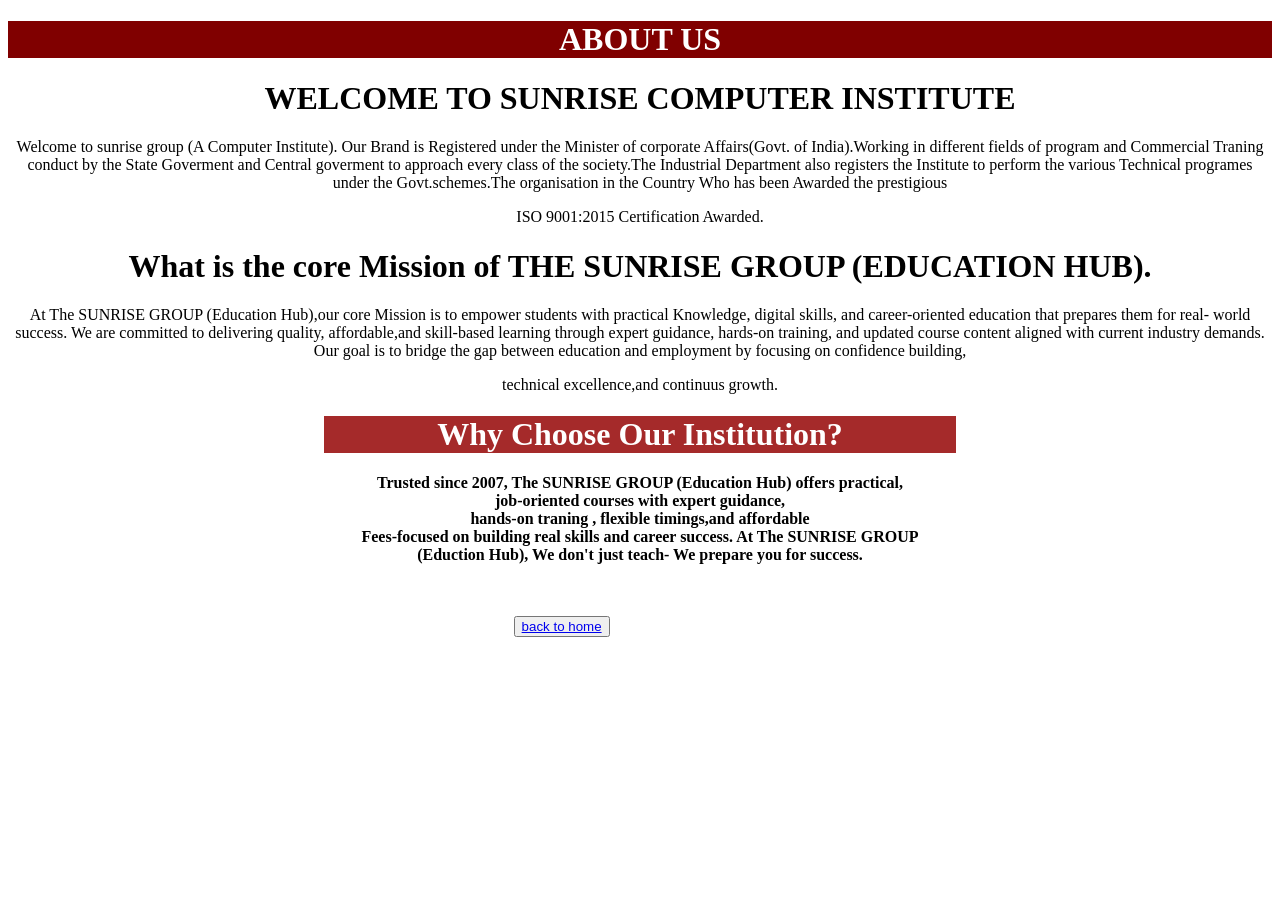
<file: about.html>
<!DOCTYPE html>
<html>
<head>
	<meta charset="utf-8">
	<meta name="viewport" content="width=device-width, initial-scale=1">
	<title>About Us</title>
    <style>
            #RR{
		align: center;
		margin-left: 40%;    	
</style>



</head>
<body>
	<h1 align="center" style="background-color:maroon ; color: white;">ABOUT US</h1>
	<h1 align="center"> WELCOME TO SUNRISE COMPUTER INSTITUTE</h1>
	<p align="center"> Welcome to sunrise group (A Computer Institute). Our Brand is Registered under the Minister of corporate Affairs(Govt. of India).Working in different fields of program and Commercial Traning conduct by the State Goverment and Central goverment to approach every class of the society.The Industrial Department also registers the Institute to perform the various Technical programes under the Govt.schemes.The organisation in the Country Who has been Awarded the prestigious </p>
	<p align="center">ISO 9001:2015 Certification Awarded.</p>

	<h1 align="center">What is the core  Mission of THE SUNRISE GROUP (EDUCATION HUB).</h1>
	<p align="center">At The SUNRISE GROUP (Education Hub),our core Mission is to empower students with practical Knowledge, digital skills, and career-oriented education that prepares them for real- world success. We are committed to delivering quality, affordable,and skill-based learning through expert guidance, hards-on training, and updated course content aligned with current industry demands. Our goal is to bridge the gap between education and employment by focusing on confidence building, </p>
	<p align="center"> technical excellence,and continuus growth.</p>



	<h1 align="center" style="background-color: brown; color: white; margin-left: 25%; margin-right: 25%;">Why Choose Our Institution?</h1>
	<p align="center"> <b>Trusted since 2007, The SUNRISE GROUP (Education Hub) offers practical,
		<br>	job-oriented courses with expert guidance,<br> hands-on traning , flexible timings,and affordable<br> Fees-focused on building real skills and career success. At The SUNRISE GROUP<br>(Eduction Hub), We don't just teach- We prepare you for success.</b></p>

		<br>
		<br>
		<button id="RR" ><a href="index.html"  class="block"> back to home</a>
		         </button>



       </body>
		<html>
</file>
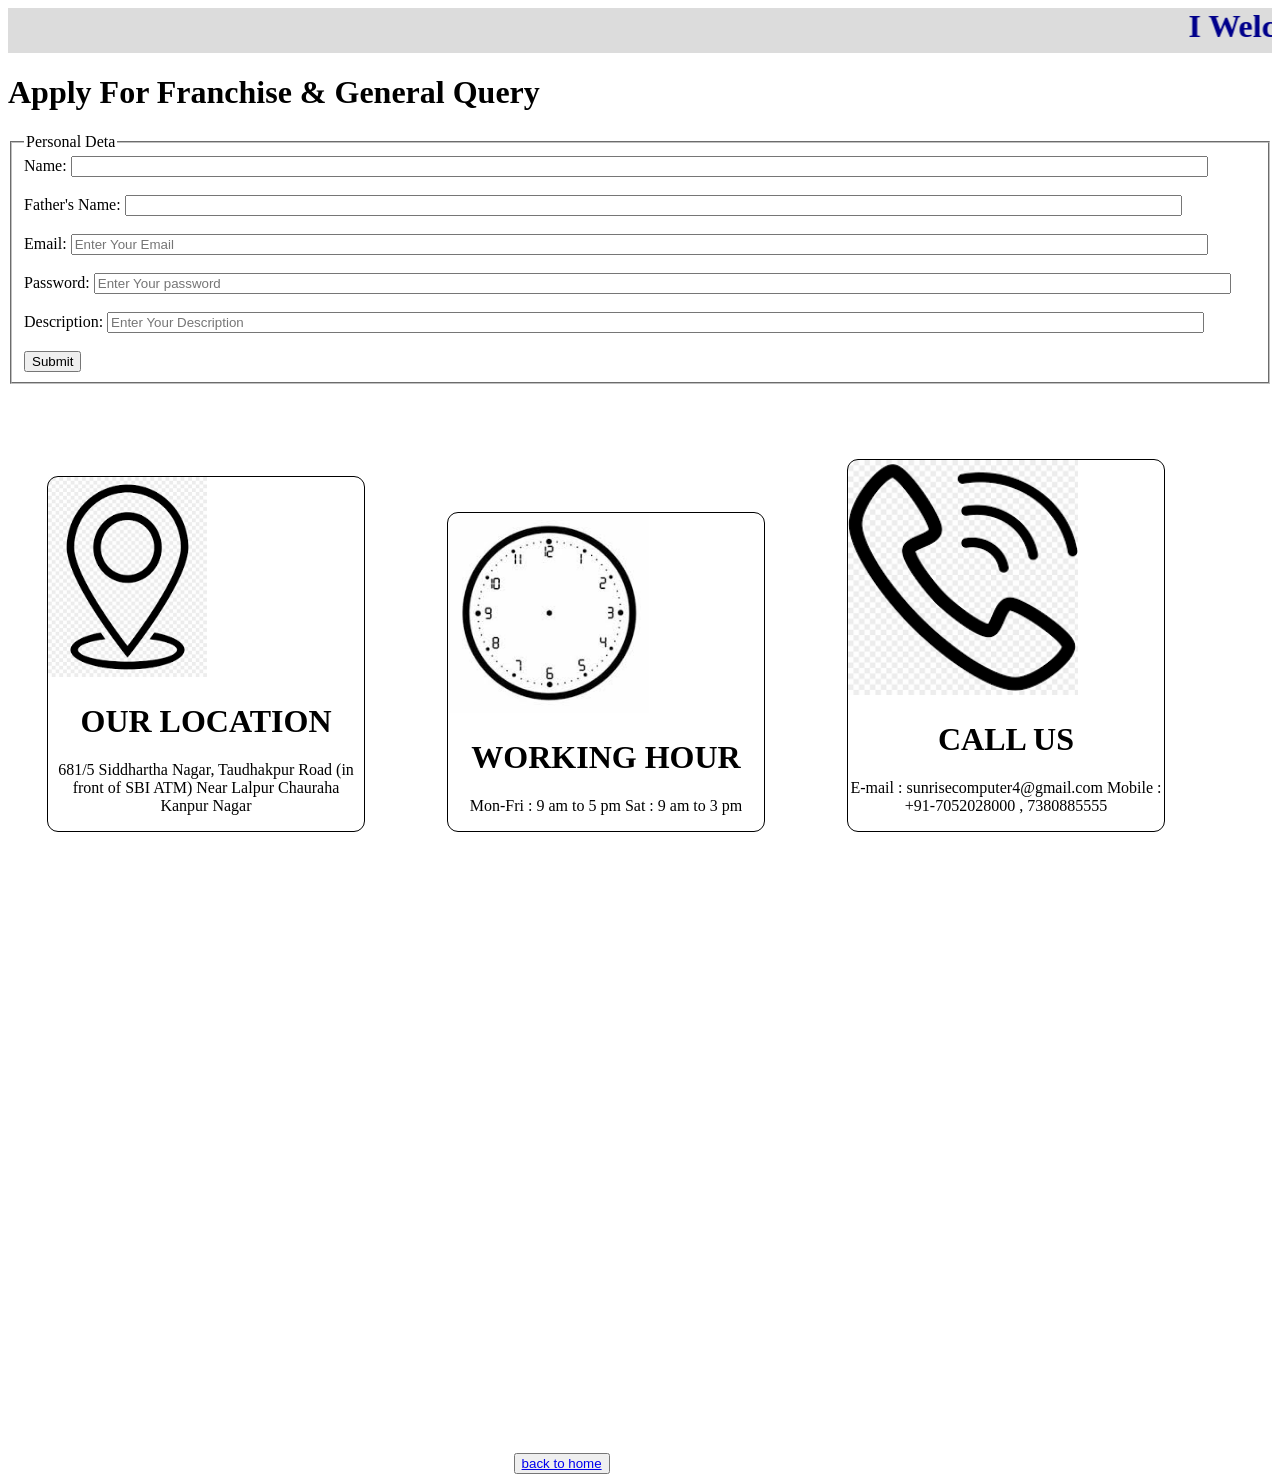
<file: contact.html>
<!DOCTYPE html>
<html>
<head>
	<meta charset="utf-8">
	<meta name="viewport" content="width=device-width, initial-scale=1">
	<title>Contact us </title>
	<style>
		.a{
	background-color:gainsboro;
	color: darkblue;
	text-align: center;
	font-family: Timesnewroman;
	margin: 0;
	padding: 0;
}
.b{
	font-family: Arial Rounded MT;

}
.Cards{
		width: 25%;
		display: inline-block;
		background-color: white;
		border-radius: 10px;
		margin: 40px;
		outline: 1px solid black;

	}

	.Cards:hover{
		box-shadow: 2px 2px 10px black;

	}
	
#aa{
		align: center;
		margin-left: 40%;


	}

	</style>

</head>
<body>
	<h1 class="a"> <marquee>I Welcome all of you to My New Website, Cyber Computer Academy.</marquee> </h1>
	<h1 class="b">Apply For Franchise & General Query</h1>
	<fieldset>
					<legend> Personal Deta</legend>
				Name: <input type="text" name="" size="140px"> <br><br>
				Father's Name: <input type="text" name="" size="130px"><br><br>
				Email: <input type="email" name="Email" placeholder="Enter Your Email" size="140px"> <br><br>
				Password: <input type="password" name="password" placeholder="Enter Your password"size="140px" ><br><br>
				Description: <input type="Description" name="Description" placeholder="Enter Your Description"size="135px"  ><br><br>
				<input type="Submit">
				</fieldset>
				<br>
				<br>
				<div class="Cards">
		<div>
			<div class="image">
	<img src="location.png" height="200PX">
			</div>
			        <div class="title">
			<h1 align="center">OUR LOCATION</h1>
				      </div>
				<div class="des">
						<p align="center"> 681/5 Siddhartha Nagar, Taudhakpur Road (in front of SBI ATM) Near Lalpur Chauraha Kanpur Nagar </p>
							
									</div>
							</div>
					</div>

          	</div>
          	<div class="Cards">
		<div>
			<div class="image">
	<img src="clock.jpg" height="200PX">
			</div>
			        <div class="title">
			<h1 align="center">WORKING HOUR</h1>
				      </div>
				<div class="des">
						<p align="center">Mon-Fri : 9 am to 5 pm

Sat : 9 am to 3 pm </p>
							
									</div>
							</div>
					</div>

          	</div>
          	<div class="Cards">
		<div>
			<div class="image">
	<img src="call.png" height="235PX">
			</div>
			        <div class="title">
			<h1 align="center">CALL US</h1>
				      </div>
				<div class="des">
						<p align="center"> E-mail : sunrisecomputer4@gmail.com

Mobile : +91-7052028000 , 7380885555</p>
							
									</div>
							</div>
					</div>

          	</div>

          	<iframe  width="100%" src="https://www.google.com/maps/embed?pb=!1m18!1m12!1m3!1d3574.2519525931584!2d80.31565940939922!3d26.38304657687071!2m3!1f0!2f0!3f0!3m2!1i1024!2i768!4f13.1!3m3!1m2!1s0x399c4664a52a267d%3A0xf724dd2c525aecdd!2sSunrise%20Group%20(Education%20Hub)!5e0!3m2!1sen!2sin!4v1779335328809!5m2!1sen!2sin" width="600" height="560" style="border:0;" allowfullscreen="" loading="lazy" referrerpolicy="no-referrer-when-downgrade"></iframe>
          	<br>
          	<br>
        
        <button id="aa" ><a href="index.html"  class="block"> back to home</a></button>
        
</body>

</html>
</file>
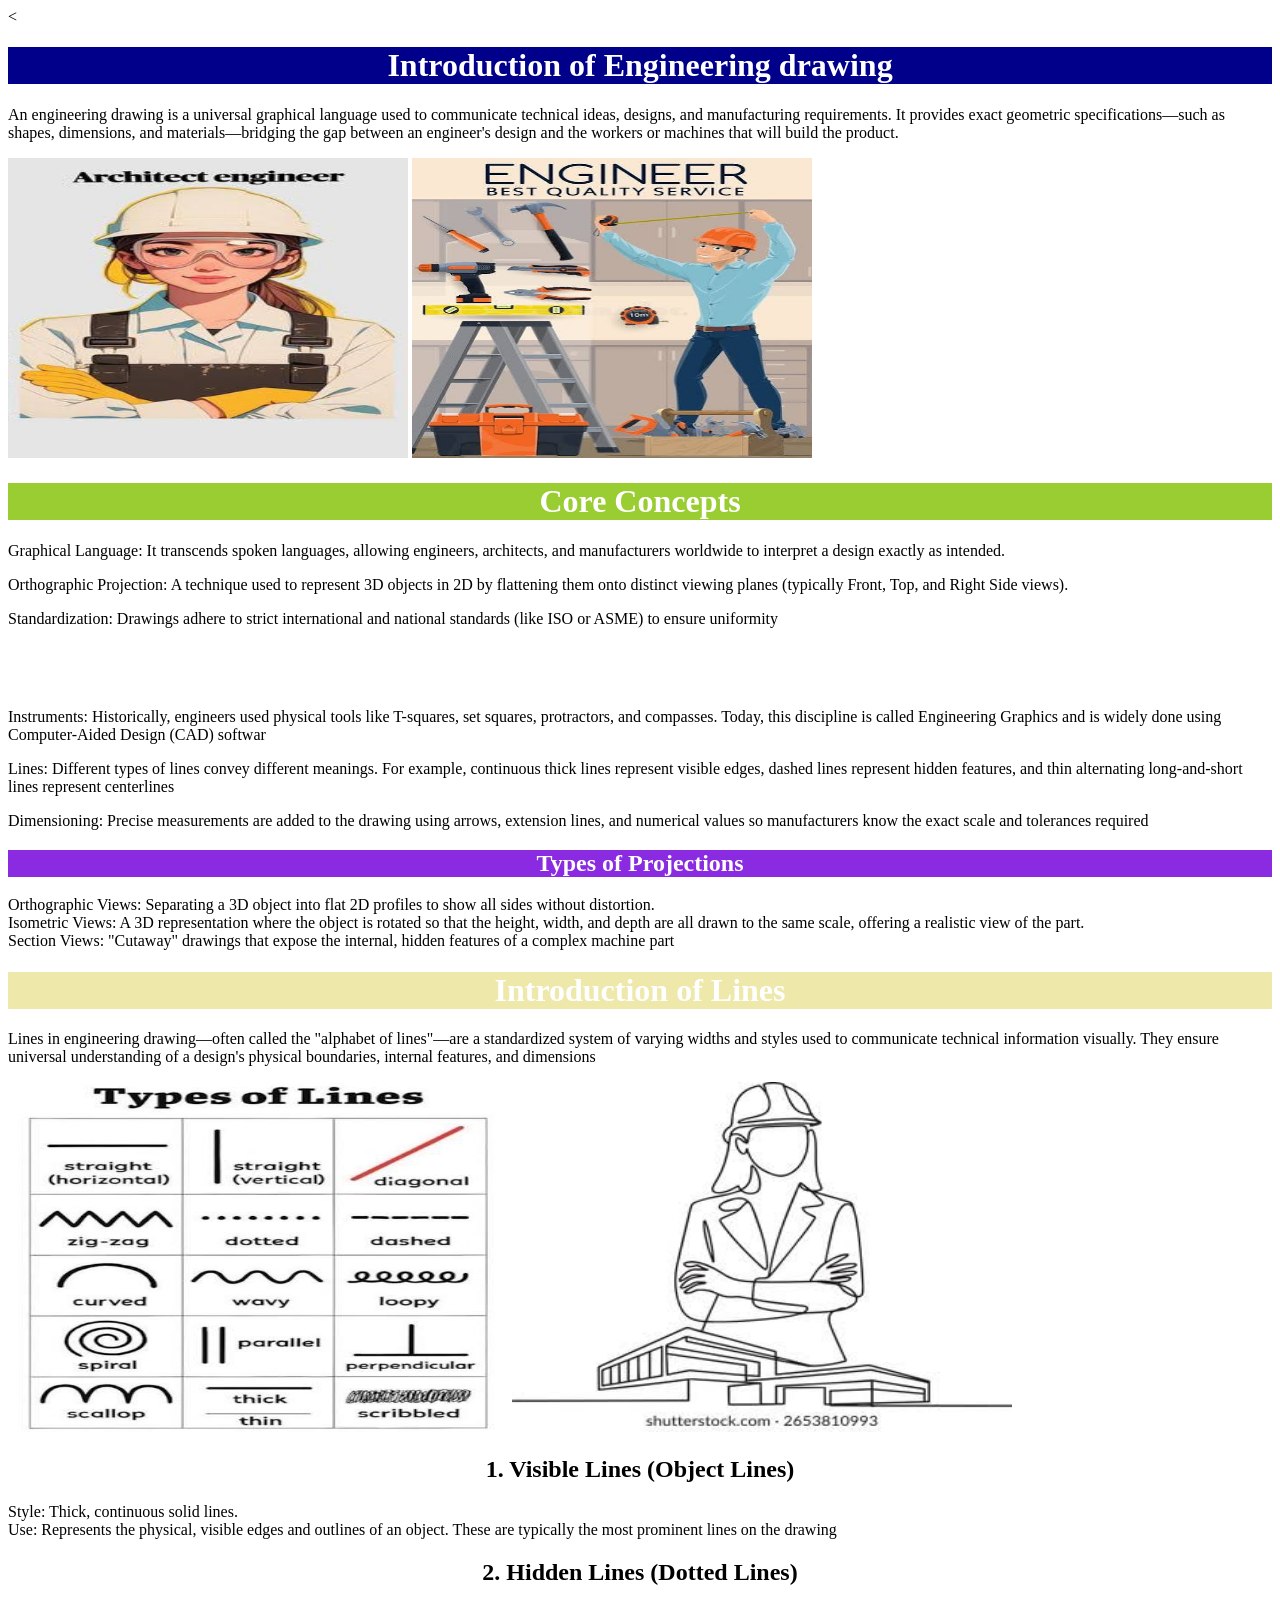
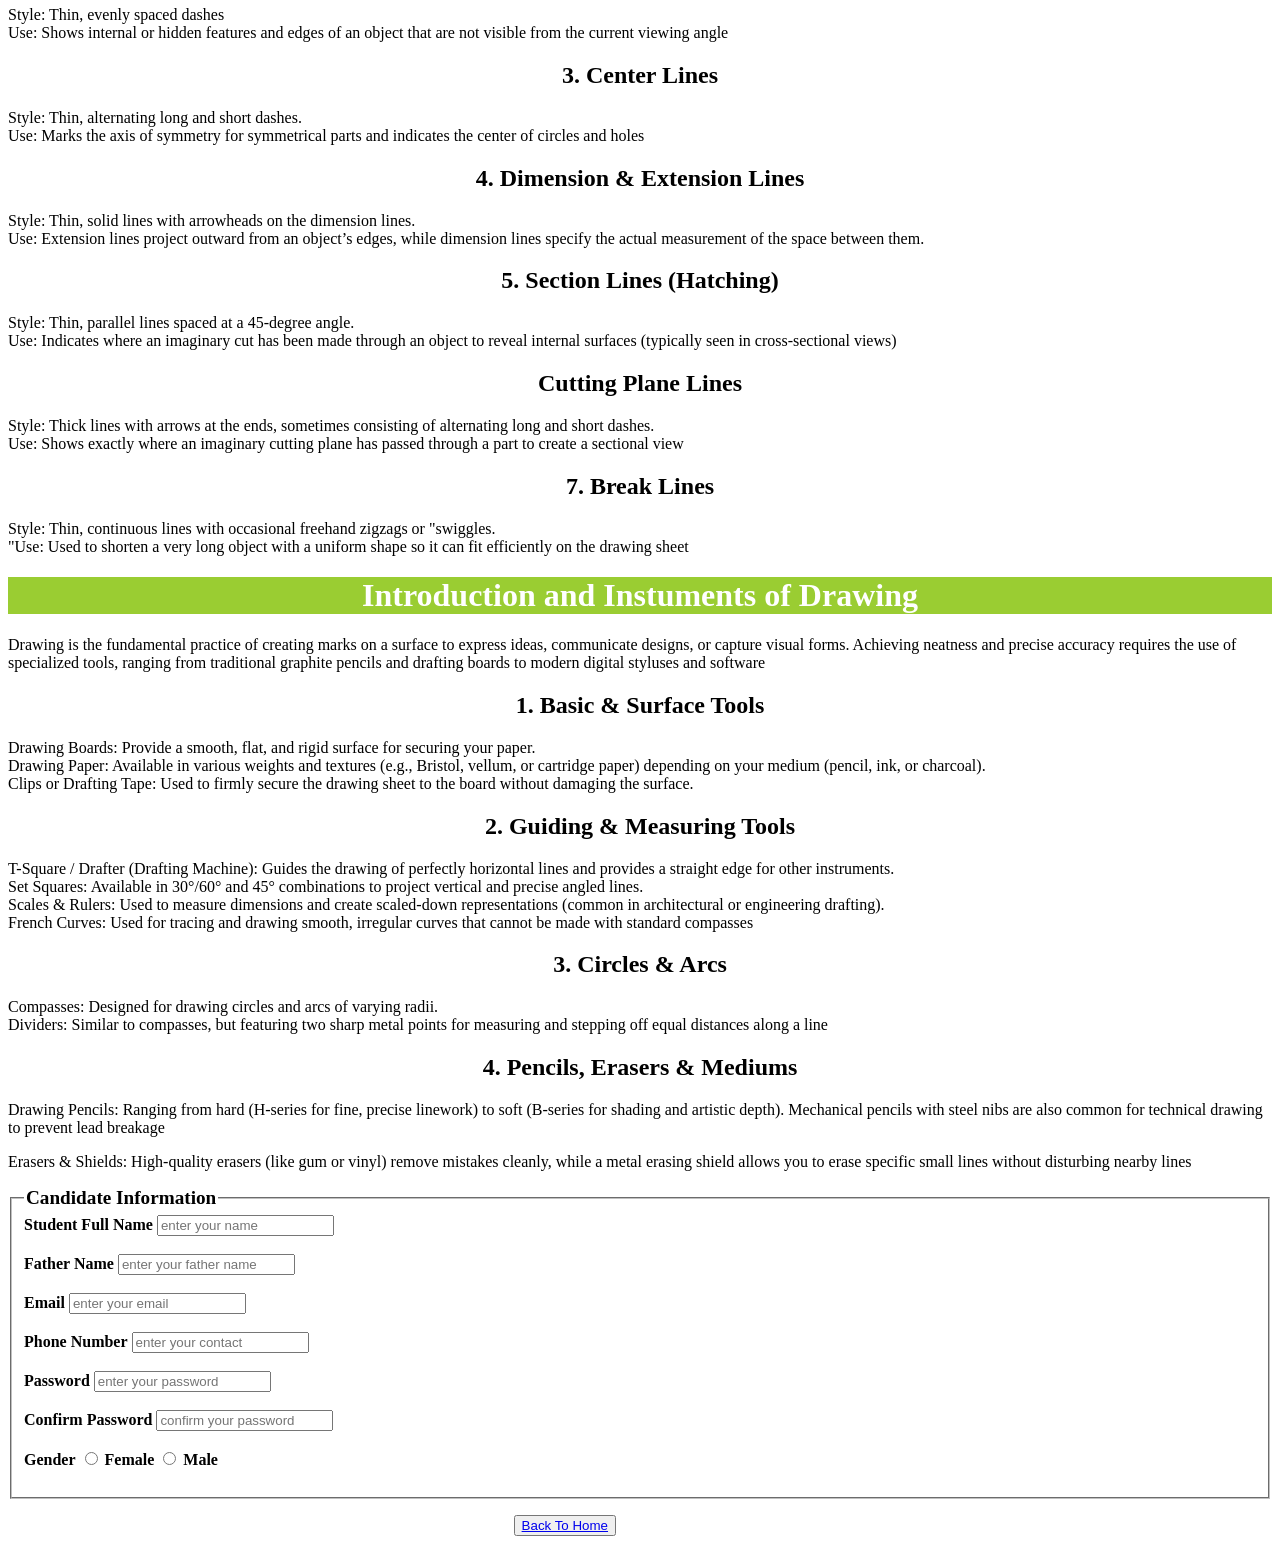
<file: Drawing.html>
<<!DOCTYPE html>
<html>
<head>
	<meta charset="utf-8">
	<meta name="viewport" content="width=device-width, initial-scale=1">
	<title>Engineering Drawing</title>
    <style>
        #s{

            align:center;
            margin-left: 40%;
        }
    </style>
</head>
<body>
          <h1 align="center" style="background-color: darkblue; color: white;">Introduction of Engineering drawing</h1>
          <p>An engineering drawing is a universal graphical language used to communicate technical ideas, designs, and manufacturing requirements. It provides exact geometric specifications—such as shapes, dimensions, and materials—bridging the gap between an engineer's design and the workers or machines that will build the product. </p>

          <img src="Drawing1.jpg" width="400px" height="300px">

          <img src="Drawing2.jpg" width="400px" height="300px">

          <h1 align="center" style="background-color:yellowgreen; color: white;">Core Concepts</h1>

          <p>Graphical Language: It transcends spoken languages, allowing engineers, architects, and manufacturers worldwide to interpret a design exactly as intended.</p>

          <p>Orthographic Projection: A technique used to represent 3D objects in 2D by flattening them onto distinct viewing planes (typically Front, Top, and Right Side views).</p>

          <p>Standardization: Drawings adhere to strict international and national standards (like ISO or ASME) to ensure uniformity</p>

          <h1 align="center" style="background-color:revert-layer; color: white;">Essential Tools and Techniques</h1>

          <p>Instruments: Historically, engineers used physical tools like T-squares, set squares, protractors, and compasses. Today, this discipline is called Engineering Graphics and is widely done using Computer-Aided Design (CAD) softwar</p>

          <p>Lines: Different types of lines convey different meanings. For example, continuous thick lines represent visible edges, dashed lines represent hidden features, and thin alternating long-and-short lines represent centerlines</p>

          <p>Dimensioning: Precise measurements are added to the drawing using arrows, extension lines, and numerical values so manufacturers know the exact scale and tolerances required</p>

          <h2 align="center" style="background-color:blueviolet; color: white;">Types of Projections</h2>

          <p>Orthographic Views: Separating a 3D object into flat 2D profiles to show all sides without distortion.<br>Isometric Views: A 3D representation where the object is rotated so that the height, width, and depth are all drawn to the same scale, offering a realistic view of the part.<br>Section Views: "Cutaway" drawings that expose the internal, hidden features of a complex machine part</p>

          <h1 align="center" style="background-color:palegoldenrod; color: white;">Introduction of Lines</h1>

          <p>Lines in engineering drawing—often called the "alphabet of lines"—are a standardized system of varying widths and styles used to communicate technical information visually. They ensure universal understanding of a design's physical boundaries, internal features, and dimensions</p>

          <img src="lines2.jpg" width="500px" height="350px">


          <img src="lines3.jpg" width="500px" height="350px">

          <h2 align="center">1. Visible Lines (Object Lines)</h2>

          <p>Style: Thick, continuous solid lines.<br> Use: Represents the physical, visible edges and outlines of an object. These are typically the most prominent lines on the drawing</p>

          <h2 align="center">2. Hidden Lines (Dotted Lines)</h2>

          <p>Style: Thin, evenly spaced dashes<br>Use: Shows internal or hidden features and edges of an object that are not visible from the current viewing angle</p>

          <h2 align="center">3. Center Lines</h2>

          <p>Style: Thin, alternating long and short dashes.<br>Use: Marks the axis of symmetry for symmetrical parts and indicates the center of circles and holes</p>

          <h2 align="center">4. Dimension & Extension Lines</h2>

          <p>Style: Thin, solid lines with arrowheads on the dimension lines.<br>Use: Extension lines project outward from an object’s edges, while dimension lines specify the actual measurement of the space between them.</p>

          <h2 align="center">5. Section Lines (Hatching)</h2>

          <p>Style: Thin, parallel lines spaced at a 45-degree angle.<br>Use: Indicates where an imaginary cut has been made through an object to reveal internal surfaces (typically seen in cross-sectional views)</p>

          <h2 align="center"> Cutting Plane Lines</h2>


          <p>Style: Thick lines with arrows at the ends, sometimes consisting of alternating long and short dashes.<br>Use: Shows exactly where an imaginary cutting plane has passed through a part to create a sectional view</p>

          <h2 align="center">7. Break Lines</h2>

          <p>Style: Thin, continuous lines with occasional freehand zigzags or "swiggles.<br>"Use: Used to shorten a very long object with a uniform shape so it can fit efficiently on the drawing sheet</p>

          <h1 align="center" style="background-color:yellowgreen; color: white;">Introduction and Instuments of Drawing</h1>


          <p>Drawing is the fundamental practice of creating marks on a surface to express ideas, communicate designs, or capture visual forms. Achieving neatness and precise accuracy requires the use of specialized tools, ranging from traditional graphite pencils and drafting boards to modern digital styluses and software</p>

          <h2 align="center">1. Basic & Surface Tools</h2>


          
          <p>Drawing Boards: Provide a smooth, flat, and rigid surface for securing your paper.<br>Drawing Paper: Available in various weights and textures (e.g., Bristol, vellum, or cartridge paper) depending on your medium (pencil, ink, or charcoal).<br>Clips or Drafting Tape: Used to firmly secure the drawing sheet to the board without damaging the surface.</p>

          <h2 align="center">2. Guiding & Measuring Tools</h2>

          <p>T-Square / Drafter (Drafting Machine): Guides the drawing of perfectly horizontal lines and provides a straight edge for other instruments.<br>Set Squares: Available in 30°/60° and 45° combinations to project vertical and precise angled lines.<br>Scales & Rulers: Used to measure dimensions and create scaled-down representations (common in architectural or engineering drafting).<br>French Curves: Used for tracing and drawing smooth, irregular curves that cannot be made with standard compasses</p>

          <h2 align="center">3. Circles & Arcs</h2>

          <p>Compasses: Designed for drawing circles and arcs of varying radii.<br>Dividers: Similar to compasses, but featuring two sharp metal points for measuring and stepping off equal distances along a line</p>

          <h2 align="center">4. Pencils, Erasers & Mediums</h2>

          <p>Drawing Pencils: Ranging from hard (H-series for fine, precise linework) to soft (B-series for shading and artistic depth). Mechanical pencils with steel nibs are also common for technical drawing to prevent lead breakage</p>

          <p>Erasers & Shields: High-quality erasers (like gum or vinyl) remove mistakes cleanly, while a metal erasing shield allows you to erase specific small lines without disturbing nearby lines</p>
          
          <form>

				<fieldset>
						<legend><big><b>Candidate Information</b></big></legend>
						<span class="inputtext"> <b> Student Full Name</b></span>
						<input type="text" placeholder="enter your name"> <br> <br>
					
						<span class="inputtext"><b>Father Name</b></span>
						<input type="text" placeholder="enter your father name"> <br> <br>
					
						<span class="inputtext"><b>Email</b></span>
						<input type="email" placeholder="enter your email"> <br> <br>
					
						<span class="inputtext"><b>Phone Number</b></span>
						<input type="text" placeholder="enter your contact"> <br> <br>
					
						<span class="inputtext"><b>Password</b></span>
						<input type="password" placeholder="enter your password"> <br> <br>
					
						<b>Confirm Password</b>
						<input type="password" placeholder="confirm your password"> <br><br>
						
						<b>Gender</b>
						<input type="radio" id="Gender" name="cast" value="click on">
						<label for="Gender"> <b>Female</b></label>

						<input type="radio" id="Gender" name="cast" value="click on">
						<label for="Gender"><b>Male</b></label> <br><br>
						</fieldset>
			</form>
			<button id="s" > <a href="index.html" class="block"> Back To Home </a></button>
          
</body>
</html>
</file>
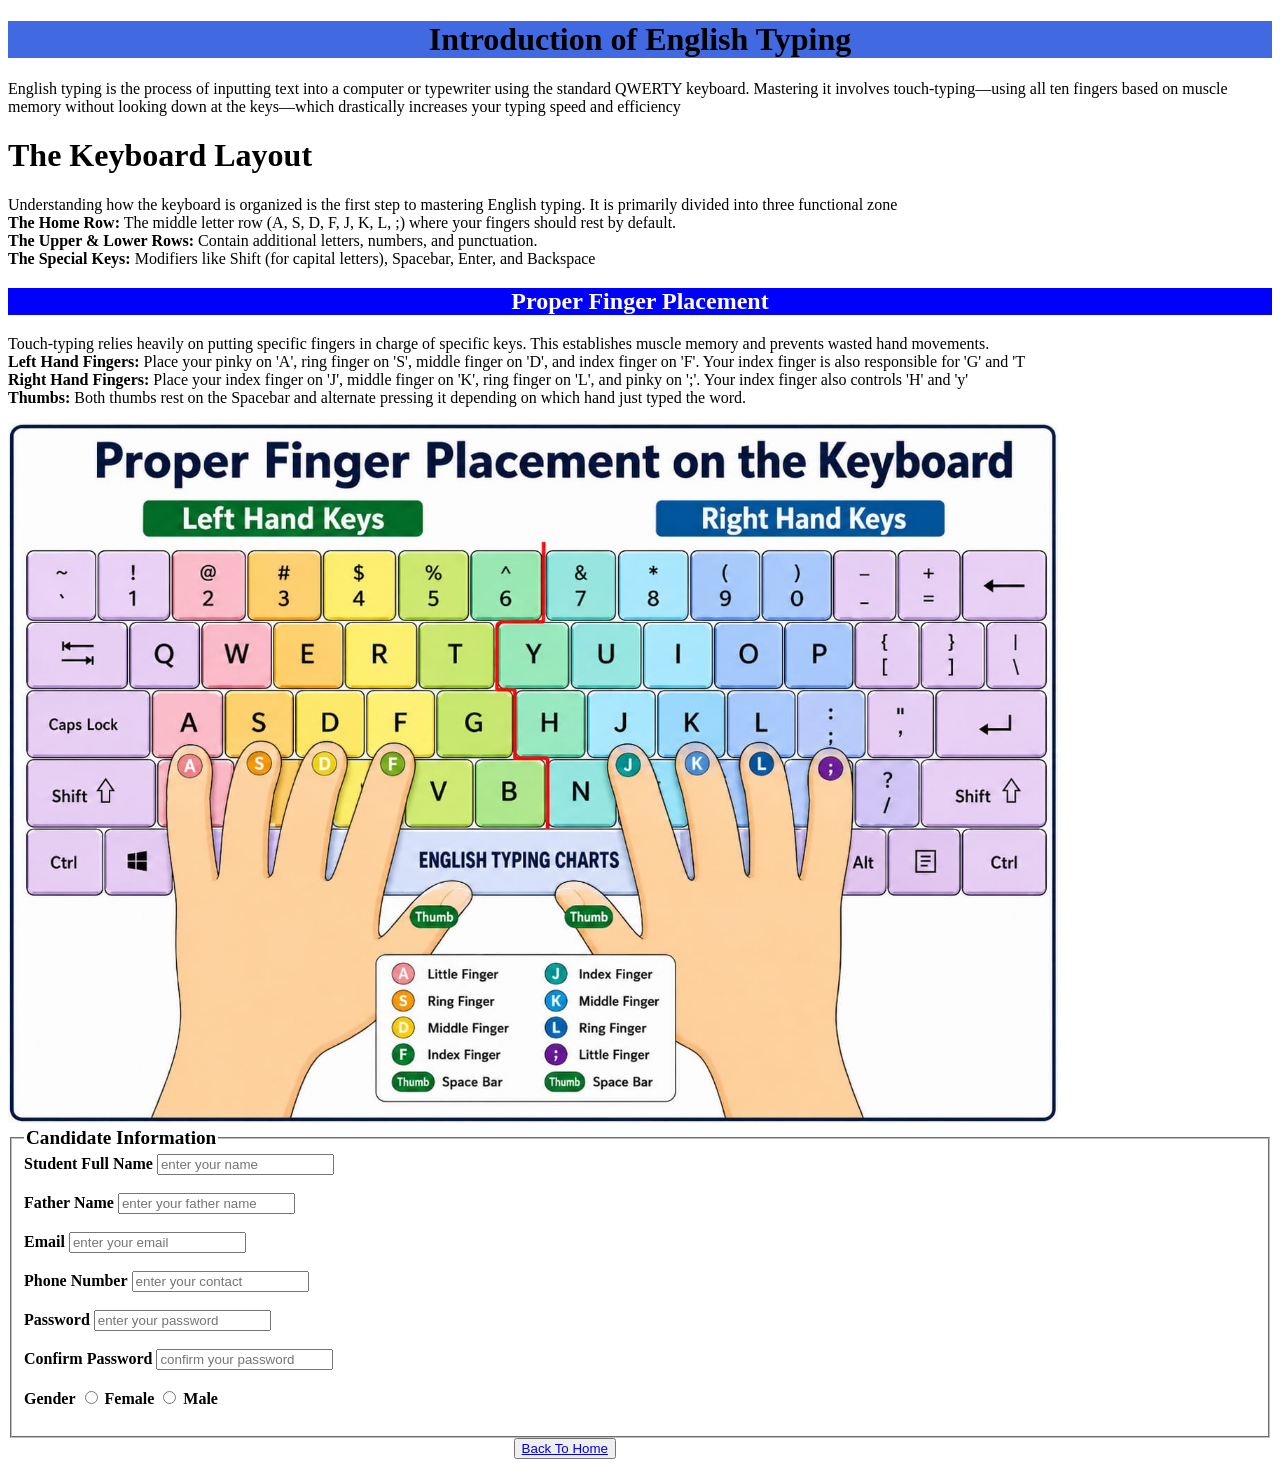
<file: english.html>
<!DOCTYPE html>
<html>
<head>
	<meta charset="utf-8">
	<meta name="viewport" content="width=device-width, initial-scale=1">
	<title>English </title>
	<style>
		#c{

			align:center;
			margin-left: 40%;

}
		
	</style>
	

	
</head>
<body>
	
	<h1 align="center" style="background-color:royalblue; color: black;">Introduction of English Typing</h1>
	<p>English typing is the process of inputting text into a computer or typewriter using the standard QWERTY keyboard. Mastering it involves touch-typing—using all ten fingers based on muscle memory without looking down at the keys—which drastically increases your typing speed and efficiency</p>
	
	<h1>The Keyboard Layout</h1>
	
	<p>Understanding how the keyboard is organized is the first step to mastering English typing. It is primarily divided into three functional zone<br>
		<b>The Home Row:</b> The middle letter row (A, S, D, F, J, K, L, ;) where your fingers should rest by default.<br>
	<b>The Upper & Lower Rows:</b> Contain additional letters, numbers, and punctuation.<br>
<b>The Special Keys:</b> Modifiers like Shift (for capital letters), Spacebar, Enter, and Backspace</p>

<h2 align="center" style="background-color:blue; color: white;">Proper Finger Placement</h2>

<p>Touch-typing relies heavily on putting specific fingers in charge of specific keys. This establishes muscle memory and prevents wasted hand movements.<br> <b>Left Hand Fingers:</b> Place your pinky on 'A', ring finger on 'S', middle finger on 'D', and index finger on 'F'. Your index finger is also responsible for 'G' and 'T<br> <b>Right Hand Fingers:</b> Place your index finger on 'J', middle finger on 'K', ring finger on 'L', and pinky on ';'. Your index finger also controls 'H' and 'y'<br><b>Thumbs:</b> Both thumbs rest on the Spacebar and alternate pressing it depending on which hand just typed the word.</p>

      <img src="en.jpg" width="1050px" height="700px">  

<form>
      

				<fieldset>
						<legend><big><b>Candidate Information</b></big></legend>
			
			<span class="inputtext"> <b> Student Full Name</b></span>
						<input type="text" placeholder="enter your name"> <br> <br>
					
						<span class="inputtext"><b>Father Name</b></span>
						<input type="text" placeholder="enter your father name"> <br> <br>
					
						<span class="inputtext"><b>Email</b></span>
						<input type="email" placeholder="enter your email"> <br> <br>
					
						<span class="inputtext"><b>Phone Number</b></span>
						<input type="text" placeholder="enter your contact"> <br> <br>
					
						<span class="inputtext"><b>Password</b></span>
						<input type="password" placeholder="enter your password"> <br> <br>
					
						<b>Confirm Password</b>
						<input type="password" placeholder="confirm your password"> <br><br>
						
						<b>Gender</b>
						<input type="radio" id="Gender" name="cast" value="click on">
						<label for="Gender"> <b>Female</b></label>

						<input type="radio" id="Gender" name="cast" value="click on">
						<label for="Gender"><b>Male</b></label> <br><br>
						</fieldset>
			</form>
		<button id="c" > <a href="index.html" class="block"> Back To Home </a></button>

</body>
</html>
</file>
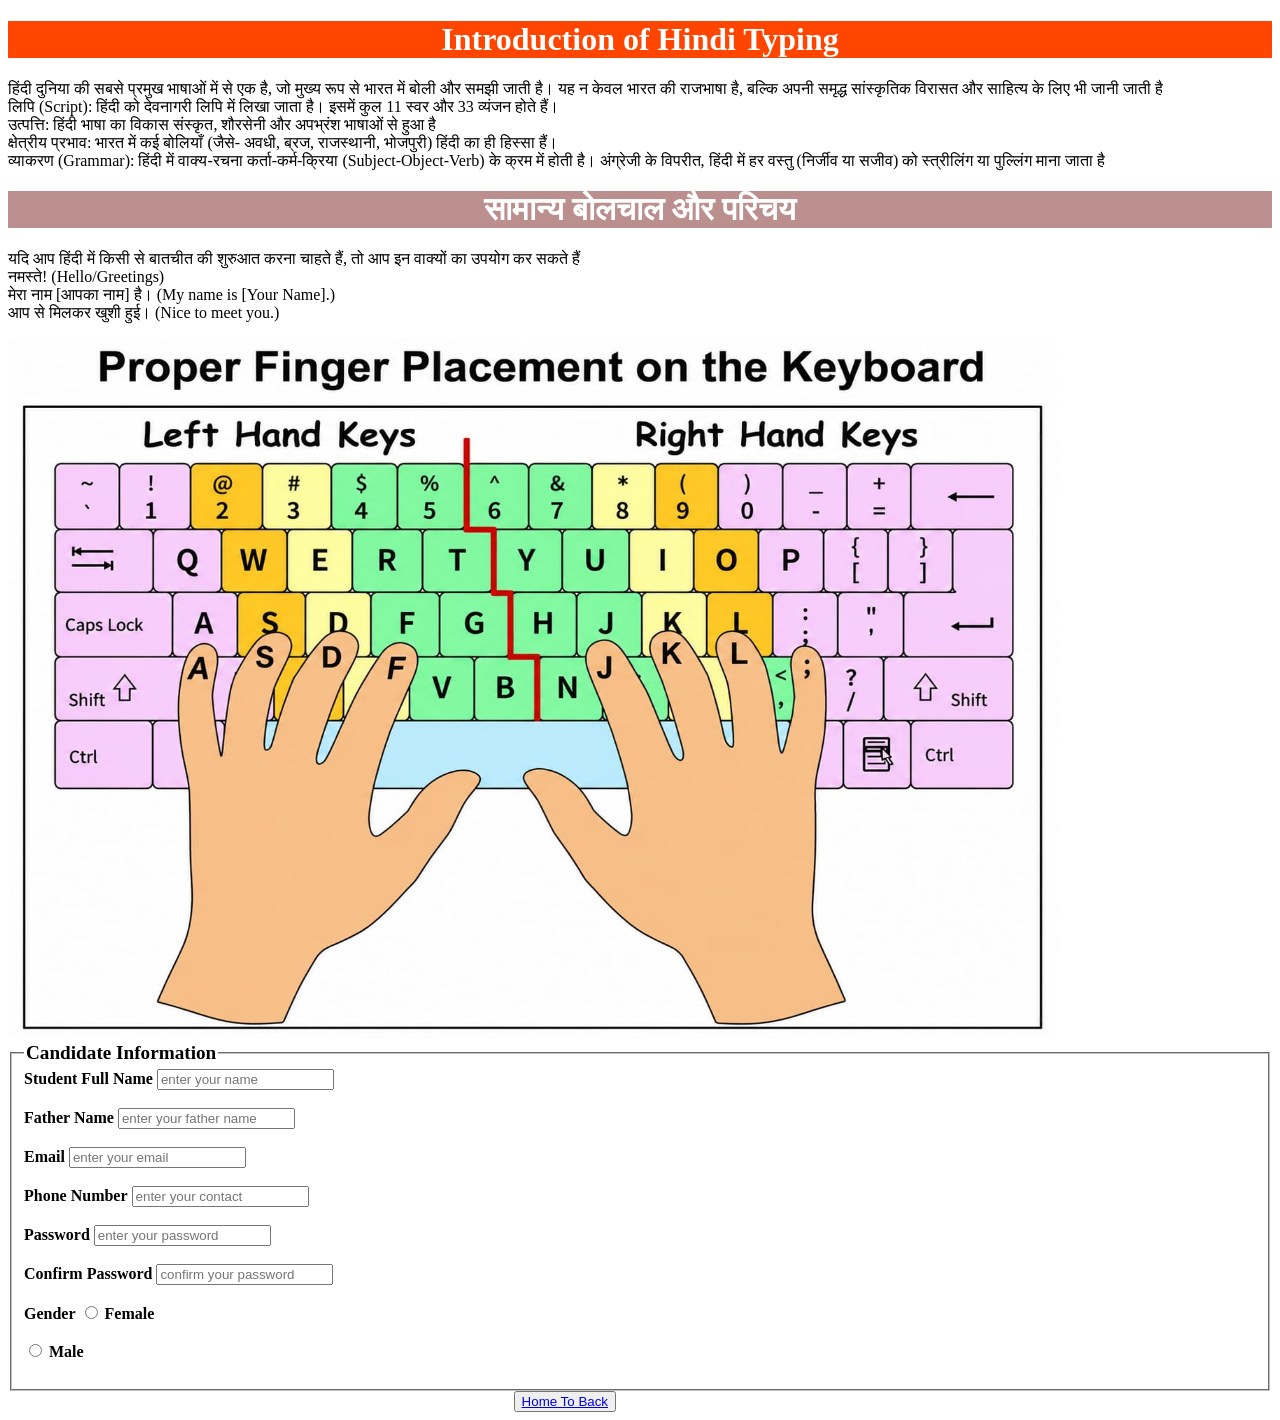
<file: hindi.html>
<!DOCTYPE html>
<html>
<head>
	<meta charset="utf-8">
	<meta name="viewport" content="width=device-width, initial-scale=1">
	<title>HINDI</title>
<style>
	#r {
		aline: center;
		margin-left: 40%;

	}
</style>

</head>

<body>
	   <h1 align=" center" style="background-color:orangered; color: white;">Introduction of Hindi Typing</h1>
	   <p>हिंदी दुनिया की सबसे प्रमुख भाषाओं में से एक है, जो मुख्य रूप से भारत में बोली और समझी जाती है। यह न केवल भारत की राजभाषा है, बल्कि अपनी समृद्ध सांस्कृतिक विरासत और साहित्य के लिए भी जानी जाती है
	   	<br> लिपि (Script): हिंदी को देवनागरी लिपि में लिखा जाता है। इसमें कुल 11 स्वर और 33 व्यंजन होते हैं।
	   	<br>उत्पत्ति: हिंदी भाषा का विकास संस्कृत, शौरसेनी और अपभ्रंश भाषाओं से हुआ है<br>क्षेत्रीय प्रभाव: भारत में कई बोलियाँ (जैसे- अवधी, ब्रज, राजस्थानी, भोजपुरी) हिंदी का ही हिस्सा हैं।<br>व्याकरण (Grammar): हिंदी में वाक्य-रचना कर्ता-कर्म-क्रिया (Subject-Object-Verb) के क्रम में होती है। अंग्रेजी के विपरीत, हिंदी में हर वस्तु (निर्जीव या सजीव) को स्त्रीलिंग या पुल्लिंग माना जाता है</p>
	   	<h1 align="center" style="background-color:rosybrown; color: white;">सामान्य बोलचाल और परिचय</h1>
	   	<p>यदि आप हिंदी में किसी से बातचीत की शुरुआत करना चाहते हैं, तो आप इन वाक्यों का उपयोग कर सकते हैं<br>नमस्ते! (Hello/Greetings)<br>मेरा नाम [आपका नाम] है। (My name is [Your Name].)<br>आप से मिलकर खुशी हुई। (Nice to meet you.)</p>
	   
	   	<img src="eng.jpg" width="1050px" height="700px	">
	  
	  <form>
				<fieldset>
						<legend><big><b>Candidate Information</b></big></legend>
			
			<span class="inputtext"> <b> Student Full Name</b></span>
						<input type="text" placeholder="enter your name"> <br> <br>
					
						<span class="inputtext"><b>Father Name</b></span>
					<input type="text" placeholder="enter your father name"> <br><br>
					
						<span class="inputtext"><b>Email</b></span>
						<input type="email" placeholder="enter your email"> <br> <br>
					
						<span class="inputtext"><b>Phone Number</b></span>
						<input type="text" placeholder="enter your contact"> <br> <br>
					
						<span class="inputtext"><b>Password</b></span>
					<input type="password" placeholder="enter your password"> <br> <br>
					
						<b>Confirm Password</b>
						<input type="password" placeholder="confirm your password"> <br><br>
						
						<b>Gender</b>
						<input type="radio" id="Gender" name="cast" value="click on">
						<label for="Gender"> <b>Female</b></label><br><br>

						<input type="radio" id="Gender" name="cast" value="click on">
						<label for="Gender"><b>Male</b></label> <br><br>
						</fieldset>
			</form>
		<button id="r"><a href=" index.html" class="block"> Home To Back </a></button>
</body>
</html>
</file>
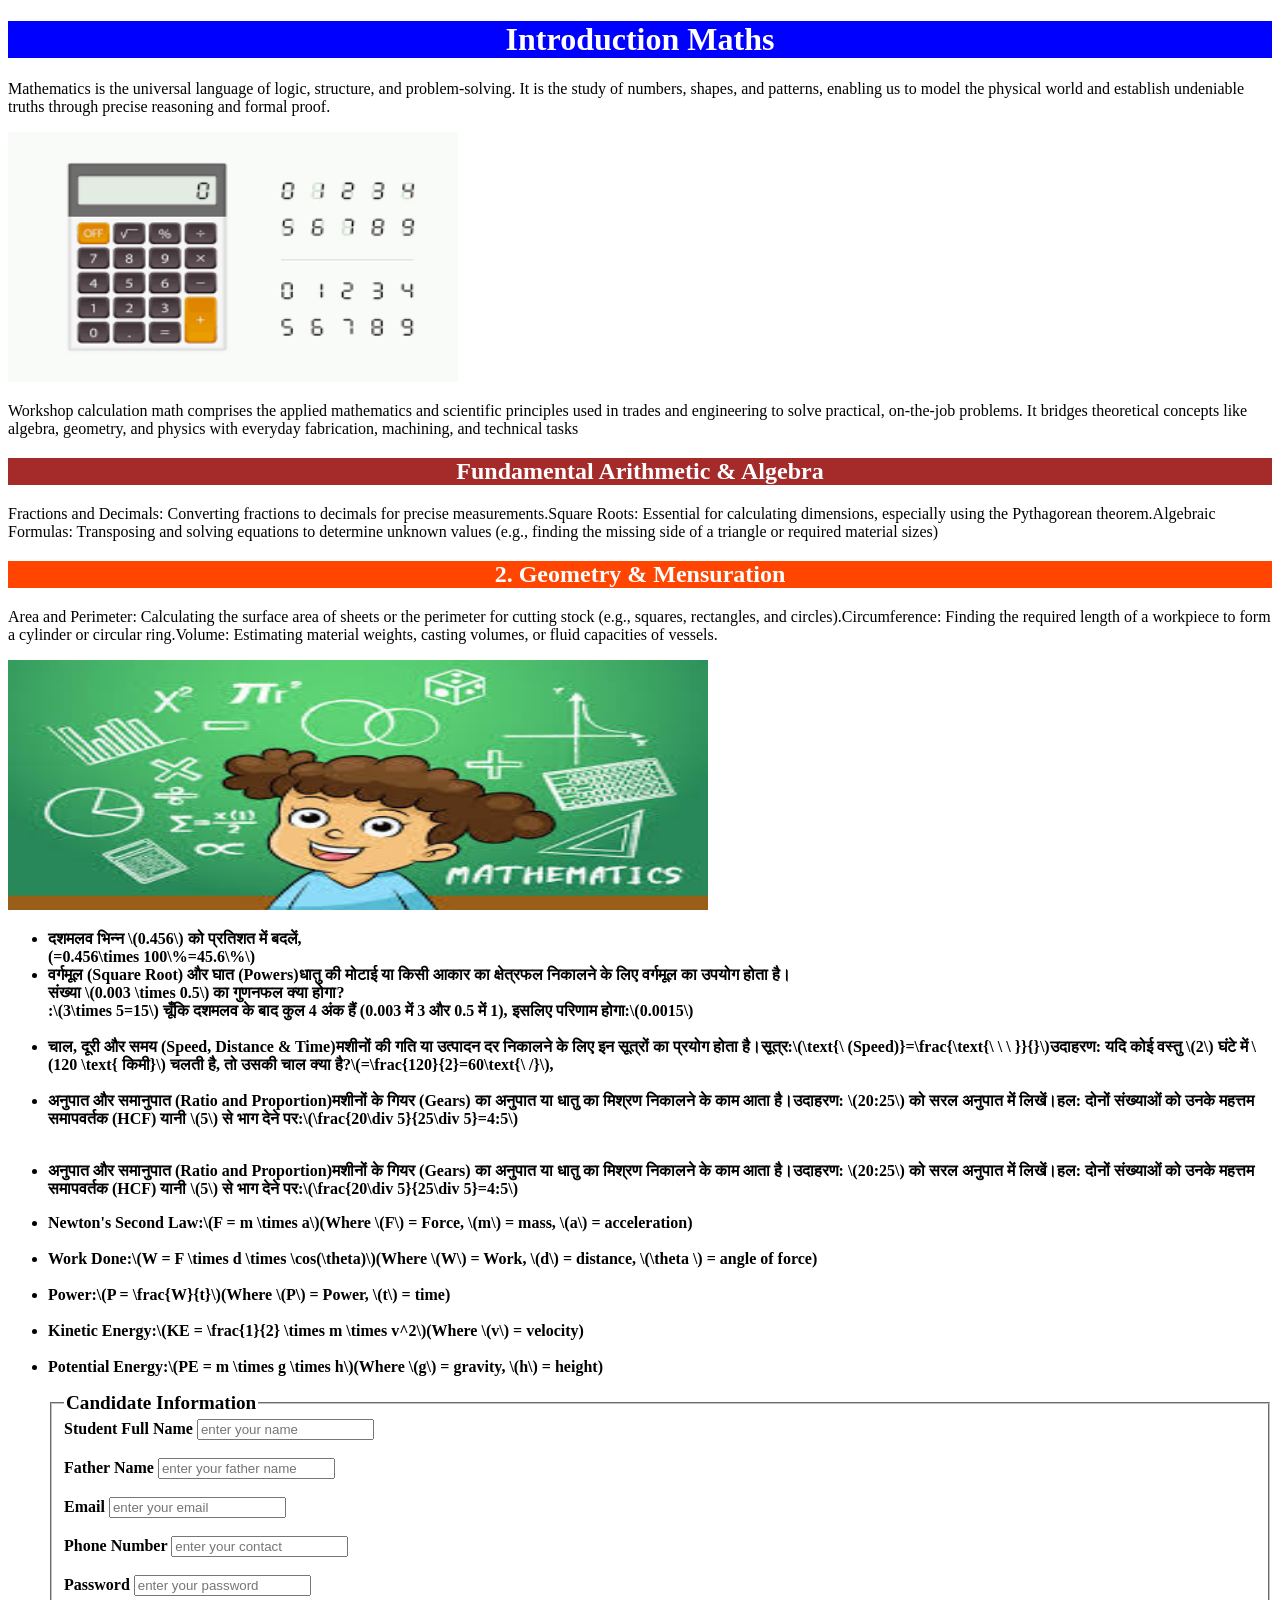
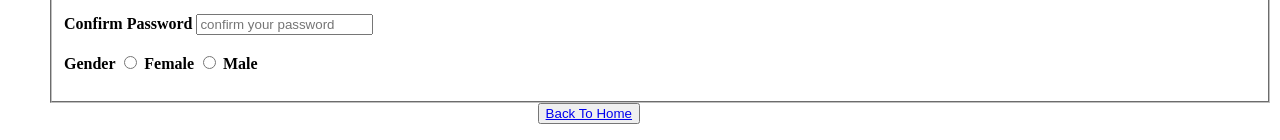
<file: math.html>
<!DOCTYPE html>
<html>
<head>
	<meta charset="utf-8">
	<meta name="viewport" content="width=device-width, initial-scale=1">
	<title>Workshop Calculation</title>
	<style>
		#z{
			align:center;
            margin-left: 40%;

		}
	</style>
</head>
<body>
<h1 align="center" style="background-color:blue; color: white;">Introduction Maths</h1>
<p>Mathematics is the universal language of logic, structure, and problem-solving. It is the study of numbers, shapes, and patterns, enabling us to model the physical world and establish undeniable truths through precise reasoning and formal proof.</p>

<img src="calculater.png" width="450px" height="250px">

<p>Workshop calculation math comprises the applied mathematics and scientific principles used in trades and engineering to solve practical, on-the-job problems. It bridges theoretical concepts like algebra, geometry, and physics with everyday fabrication, machining, and technical tasks</p>
<h2 align="center" style="background-color:brown;color: white;"> Fundamental Arithmetic & Algebra</h2>
<p>Fractions and Decimals: Converting fractions to decimals for precise measurements.Square Roots: Essential for calculating dimensions, especially using the Pythagorean theorem.Algebraic Formulas: Transposing and solving equations to determine unknown values (e.g., finding the missing side of a triangle or required material sizes)</p>
<h2 align="center" style="background-color:orangered; color: white;">2. Geometry & Mensuration</h2>

<p>Area and Perimeter: Calculating the surface area of sheets or the perimeter for cutting stock (e.g., squares, rectangles, and circles).Circumference: Finding the required length of a workpiece to form a cylinder or circular ring.Volume: Estimating material weights, casting volumes, or fluid capacities of vessels.</p>

<img src="calculation2.jpg" width="700px" height="250px">
<p><b><ul>
<li><b> दशमलव भिन्न \(0.456\) को प्रतिशत में बदलें</b>,<br>(=0.456\times 100\%=45.6\%\)
 <br><b><li>वर्गमूल (Square Root) और घात (Powers)धातु की मोटाई या किसी आकार का क्षेत्रफल निकालने के लिए वर्गमूल का उपयोग होता है।</b><br> संख्या \(0.003 \times 0.5\) का गुणनफल क्या होगा?<br>:\(3\times 5=15\)
चूँकि दशमलव के बाद कुल 4 अंक हैं (0.003 में 3 और 0.5 में 1), इसलिए परिणाम होगा:\(0.0015\)</li>
<br> <b><li>चाल, दूरी और समय (Speed, Distance & Time)</b>मशीनों की गति या उत्पादन दर निकालने के लिए इन सूत्रों का प्रयोग होता है।सूत्र:\(\text{\ (Speed)}=\frac{\text{\ \ \ }}{}\)उदाहरण: यदि कोई वस्तु \(2\) घंटे में \(120 \text{ किमी}\) चलती है, तो उसकी चाल क्या है?\(=\frac{120}{2}=60\text{\ /}\),</li>
<br><b><li>अनुपात और समानुपात (Ratio and Proportion)</b>मशीनों के गियर (Gears) का अनुपात या धातु का मिश्रण निकालने के काम आता है।उदाहरण: \(20:25\) को सरल अनुपात में लिखें।हल: दोनों संख्याओं को उनके महत्तम समापवर्तक (HCF) यानी \(5\) से भाग देने पर:\(\frac{20\div 5}{25\div 5}=4:5\)</li></p>
<br><b><li>अनुपात और समानुपात (Ratio and Proportion)</b>मशीनों के गियर (Gears) का अनुपात या धातु का मिश्रण निकालने के काम आता है।उदाहरण: \(20:25\) को सरल अनुपात में लिखें।हल: दोनों संख्याओं को उनके महत्तम समापवर्तक (HCF) यानी \(5\) से भाग देने पर:\(\frac{20\div 5}{25\div 5}=4:5\)</li></ul></p>
<p>
	<ul>


	<li>Newton's Second Law:\(F = m \times a\)(Where \(F\) = Force, \(m\) = mass, \(a\) = acceleration)</li><br><li>Work Done:\(W = F \times d \times \cos(\theta)\)(Where \(W\) = Work, \(d\) = distance, \(\theta \) = angle of force)</li><br><li>Power:\(P = \frac{W}{t}\)(Where \(P\) = Power, \(t\) = time)</li><br><li>Kinetic Energy:\(KE = \frac{1}{2} \times m \times v^2\)(Where \(v\) = velocity)</li><br><li>Potential Energy:\(PE = m \times g \times h\)(Where \(g\) = gravity, \(h\) = height)</li>
</p>

<form>
				<fieldset>
						<legend><big><b>Candidate Information</b></big></legend>
			
			<span class="inputtext"> <b> Student Full Name</b></span>
						<input type="text" placeholder="enter your name"> <br> <br>
					
						<span class="inputtext"><b>Father Name</b></span>
						<input type="text" placeholder="enter your father name"> <br> <br>
					
						<span class="inputtext"><b>Email</b></span>
						<input type="email" placeholder="enter your email"> <br> <br>
					
						<span class="inputtext"><b>Phone Number</b></span>
						<input type="text" placeholder="enter your contact"> <br> <br>
					
						<span class="inputtext"><b>Password</b></span>
						<input type="password" placeholder="enter your password"> <br> <br>
					
						<b>Confirm Password</b>
						<input type="password" placeholder="confirm your password"> <br><br>
						
						<b>Gender</b>
						<input type="radio" id="Gender" name="cast" value="click on">
						<label for="Gender"> <b>Female</b></label>

						<input type="radio" id="Gender" name="cast" value="click on">
						<label for="Gender"><b>Male</b></label> <br><br>
						</fieldset>
			</form>
			<button id="z" > <a href="index" class="block"> Back To Home </a></button>
</body>
</html>
</file>
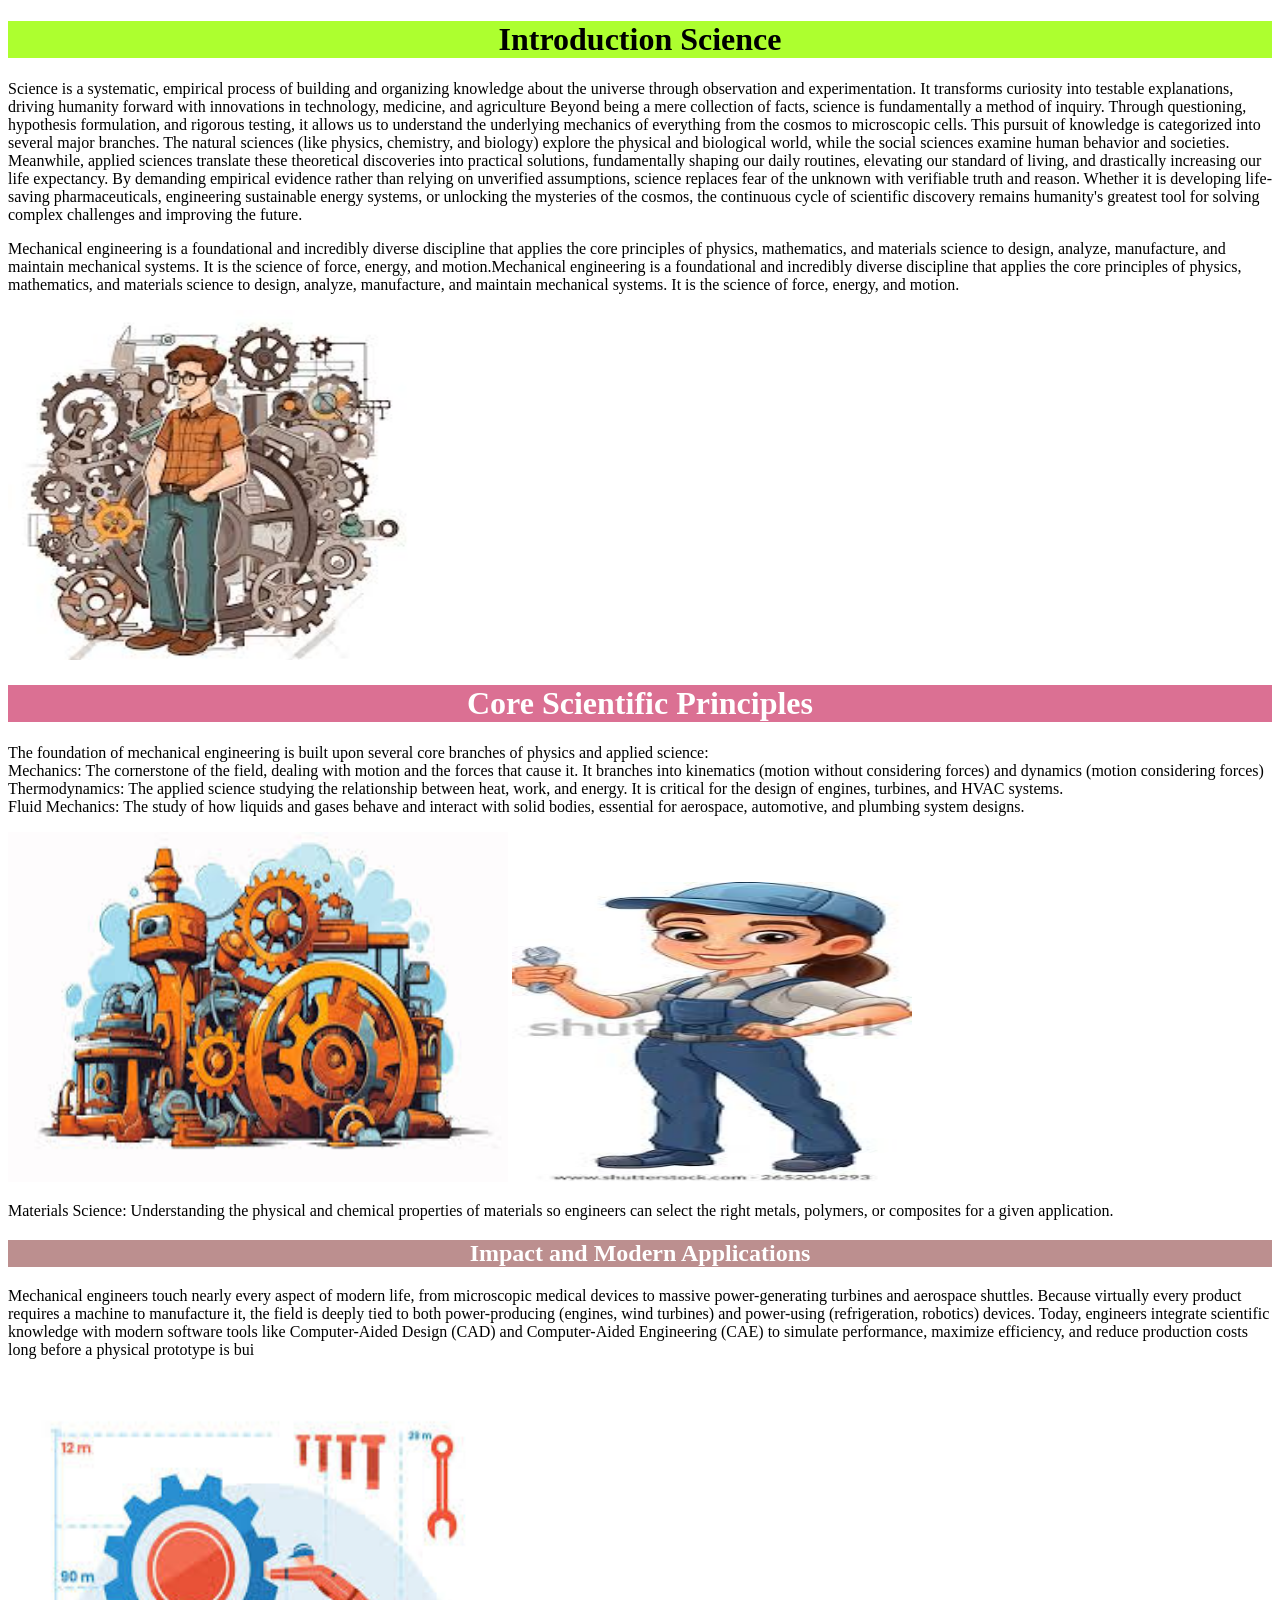
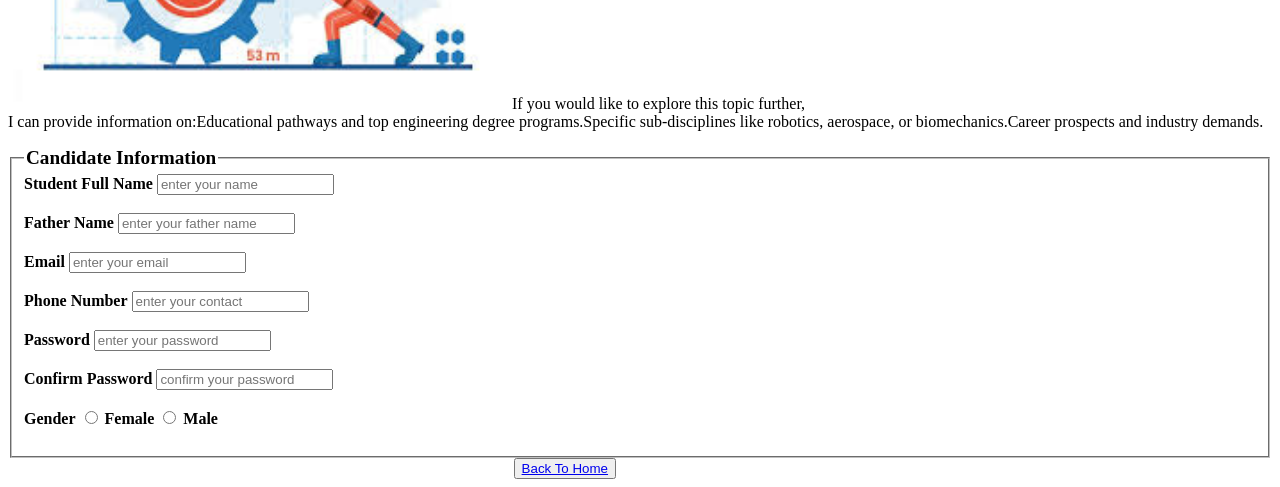
<file: science.html>
<!DOCTYPE html>
<html>
<head>
	<meta charset="utf-8">
	<meta name="viewport" content="width=device-width, initial-scale=1">
	<title>workshop calculatio science</title>
	<style>
		#a{

		align:center;
		margin-left: 40%;	
		}
	</style>
</head>
<body>
	<h1 align="center" style=" background-color: greenyellow; color: black;">Introduction Science</h1>
	<p>Science is a systematic, empirical process of building and organizing knowledge about the universe through observation and experimentation. It transforms curiosity into testable explanations, driving humanity forward with innovations in technology, medicine, and agriculture
	Beyond being a mere collection of facts, science is fundamentally a method of inquiry. Through questioning, hypothesis formulation, and rigorous testing, it allows us to understand the underlying mechanics of everything from the cosmos to microscopic cells. This pursuit of knowledge is categorized into several major branches. The natural sciences (like physics, chemistry, and biology) explore the physical and biological world, while the social sciences examine human behavior and societies. Meanwhile, applied sciences translate these theoretical discoveries into practical solutions, fundamentally shaping our daily routines, elevating our standard of living, and drastically increasing our life expectancy.
By demanding empirical evidence rather than relying on unverified assumptions, science replaces fear of the unknown with verifiable truth and reason. Whether it is developing life-saving pharmaceuticals, engineering sustainable energy systems, or unlocking the mysteries of the cosmos, the continuous cycle of scientific discovery remains humanity's greatest tool for solving complex challenges and improving the future.
</p>
<p>Mechanical engineering is a foundational and incredibly diverse discipline that applies the core principles of physics, mathematics, and materials science to design, analyze, manufacture, and maintain mechanical systems. It is the science of force, energy, and motion.Mechanical engineering is a foundational and incredibly diverse discipline that applies the core principles of physics, mathematics, and materials science to design, analyze, manufacture, and maintain mechanical systems. It is the science of force, energy, and motion.</p>
<img src="science1.jpg" width="400px" height="350px">
<h1 align="center" style="background-color:palevioletred; color: white;">Core Scientific Principles</h1>
<p>The foundation of mechanical engineering is built upon several core branches of physics and applied science:<br>Mechanics: The cornerstone of the field, dealing with motion and the forces that cause it. It branches into kinematics (motion without considering forces) and dynamics (motion considering forces)
<br>Thermodynamics: The applied science studying the relationship between heat, work, and energy. It is critical for the design of engines, turbines, and HVAC systems.<br>
Fluid Mechanics: The study of how liquids and gases behave and interact with solid bodies, essential for aerospace, automotive, and plumbing system designs.</p>
<img src="science2.jpg" width="500px" height="350px">
<img src="science3.jpg" width="400px" height="300px">
<p>Materials Science: Understanding the physical and chemical properties of materials so engineers can select the right metals, polymers, or composites for a given application.
</p>
<h2 align="center" style="background-color:rosybrown; color: white;">Impact and Modern Applications</h2>
<p>Mechanical engineers touch nearly every aspect of modern life, from microscopic medical devices to massive power-generating turbines and aerospace shuttles. Because virtually every product requires a machine to manufacture it, the field is deeply tied to both power-producing (engines, wind turbines) and power-using (refrigeration, robotics) devices. Today, engineers integrate scientific knowledge with modern software tools like Computer-Aided Design (CAD) and Computer-Aided Engineering (CAE) to simulate performance, maximize efficiency, and reduce production costs long before a physical prototype is bui<br>
	<img src="science4.jpg" width="500px" height="350px">
If you would like to explore this topic further, <br>I can provide information on:Educational pathways and top engineering degree programs.Specific sub-disciplines like robotics, aerospace, or biomechanics.Career prospects and industry demands.</p>
<form>
				<fieldset>
						<legend><big><b>Candidate Information</b></big></legend>
			
			<span class="inputtext"> <b> Student Full Name</b></span>
						<input type="text" placeholder="enter your name"> <br> <br>
					
						<span class="inputtext"><b>Father Name</b></span>
						<input type="text" placeholder="enter your father name"> <br> <br>
					
						<span class="inputtext"><b>Email</b></span>
						<input type="email" placeholder="enter your email"> <br> <br>
					
						<span class="inputtext"><b>Phone Number</b></span>
						<input type="text" placeholder="enter your contact"> <br> <br>
					
						<span class="inputtext"><b>Password</b></span>
						<input type="password" placeholder="enter your password"> <br> <br>
					
						<b>Confirm Password</b>
						<input type="password" placeholder="confirm your password"> <br><br>
						
						<b>Gender</b>
						<input type="radio" id="Gender" name="cast" value="click on">
						<label for="Gender"> <b>Female</b></label>

						<input type="radio" id="Gender" name="cast" value="click on">
						<label for="Gender"><b>Male</b></label> <br><br>
						</fieldset>
			</form>
			<button id="a" > <a href="index.html" class="block"> Back To Home </a></button>
</body>
</html>
</file>
<file: abd.css>
body{
	margin: 0;
	padding: 0;

}
ul{
	list-style-type:none ;
	background-color:black ;
	color: white;
}
ul li{
	display: inline-block;
	padding: 10px;

}

ul li:hover{
	background-color:green;
	color: white;
}


.dropdown{
	display: none;
}

ul li:hover .dropdown{
	display: block;
	position: absolute;
	margin-top: 0.26cm;
	margin-left: -0.30cm;
}

.dropdown ul{
	margin: 0;
	padding: 0;
}

.dropdown ul li{
	display: block;
}


.dropdown1{display: none;}
.dropdown ul li:hover .dropdown1{
	display: block;
	position: absolute;
	margin-left: 6.1cm;
	margin-top: -0.75cm;
}

	.dropdown2{display: none;}
.dropdown ul li:hover .dropdown2{
	display: block;
	position: absolute;
	margin-left: 6.1cm;
	margin-top: -0.75cm;
}


	

.dropdown3{
	display: none;
}

ul li:hover .dropdown3{
	display: block;
	position: absolute;
	margin-top: 0.26cm;
	margin-left:-0.25cm;
}

.dropdown3 ul{
	margin: 0;
	padding: 0;
}

.dropdown3 ul li{
	display: block;
}


.dropdown4{display: none;}
.dropdown3 ul li:hover .dropdown4{
	display: block;
	position: absolute;
	margin-left: 1.95cm;
	margin-top: -0.75cm;
}


.dropdown5{display: none;}
.dropdown ul li:hover .dropdown5{
	display: block;
	position: absolute;
	margin-left: 6.1cm;
	margin-top: -0.75cm;
}

.main{
		display: inline-block;

	}
	.Cards{
		width: 28%;
		display: inline-block;
		background-color: burlywood;
		
		border-radius: 10px;
		margin: 27px;
		outline: 1px solid black;
	}

	.Cards:hover{
		box-shadow: 2px 2px 10px black;
	}

.image img{
	width: 100%;
	height: 75%;
	border-top-right-radius: 10px;
	border-top-left-radius: 10px;
}

.title{
	text-align: center;
	padding: 2px;
	margin: 2px;
}
 
 .des{
 	text-align: center;
 	 padding: 1px;
 }

  button{
  	margin-top: 20px;
  	margin-bottom: 20px;
  	background-color:brown;
  	border: 2px solid darkred;
  	padding: 5px;
  	border-radius: 5px;
  	cursor: pointer;
  }

  button:hover{
  	background-color: green;
  	color: black;
  	transition: 1s;
  }
a{
	
}
</file>
<file: Rbc.css>
.container{
	background-color: lightgray;
	padding: 15px;
	border-radius: 10px;
}

.registration{
	font-family: algerian;
	text-align: center;
	border-bottom: 3px dashed red;
}

form .container1{
	display: flex;
	flex-wrap: wrap;
}
</file>
